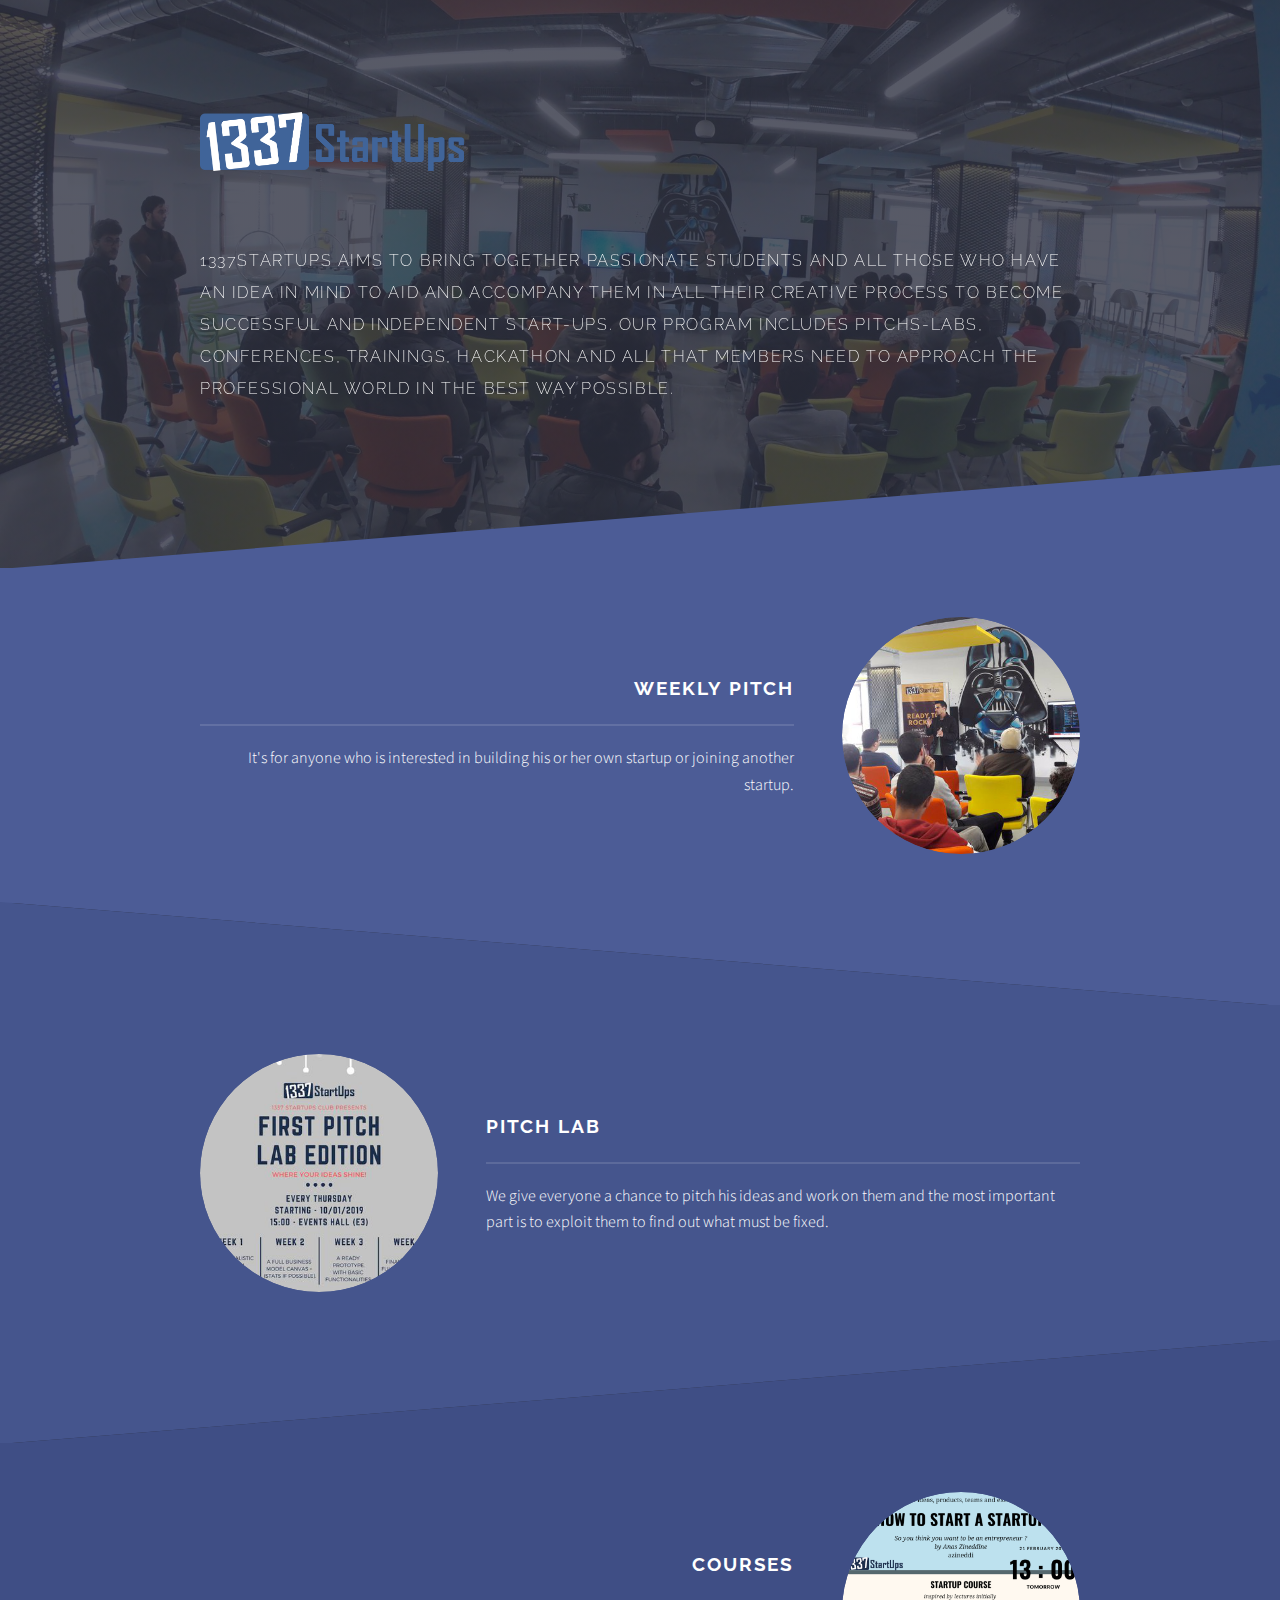
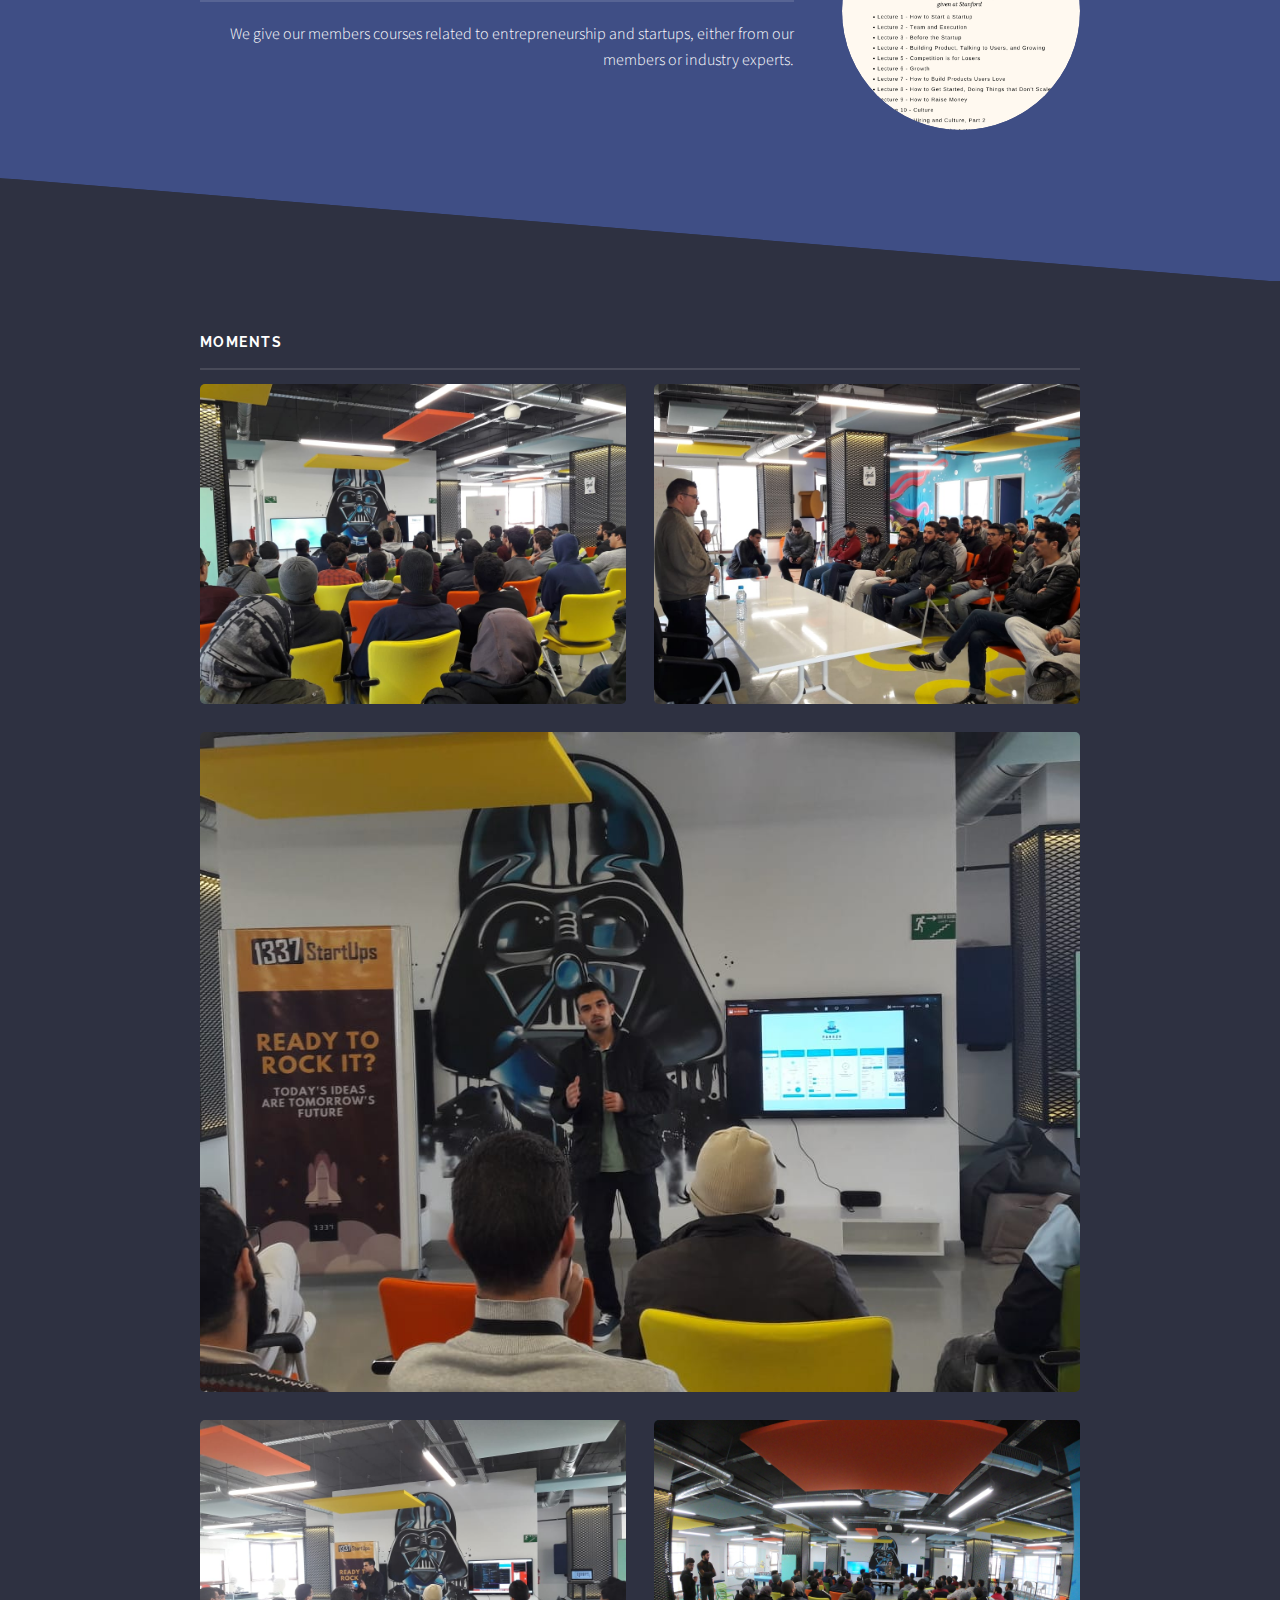
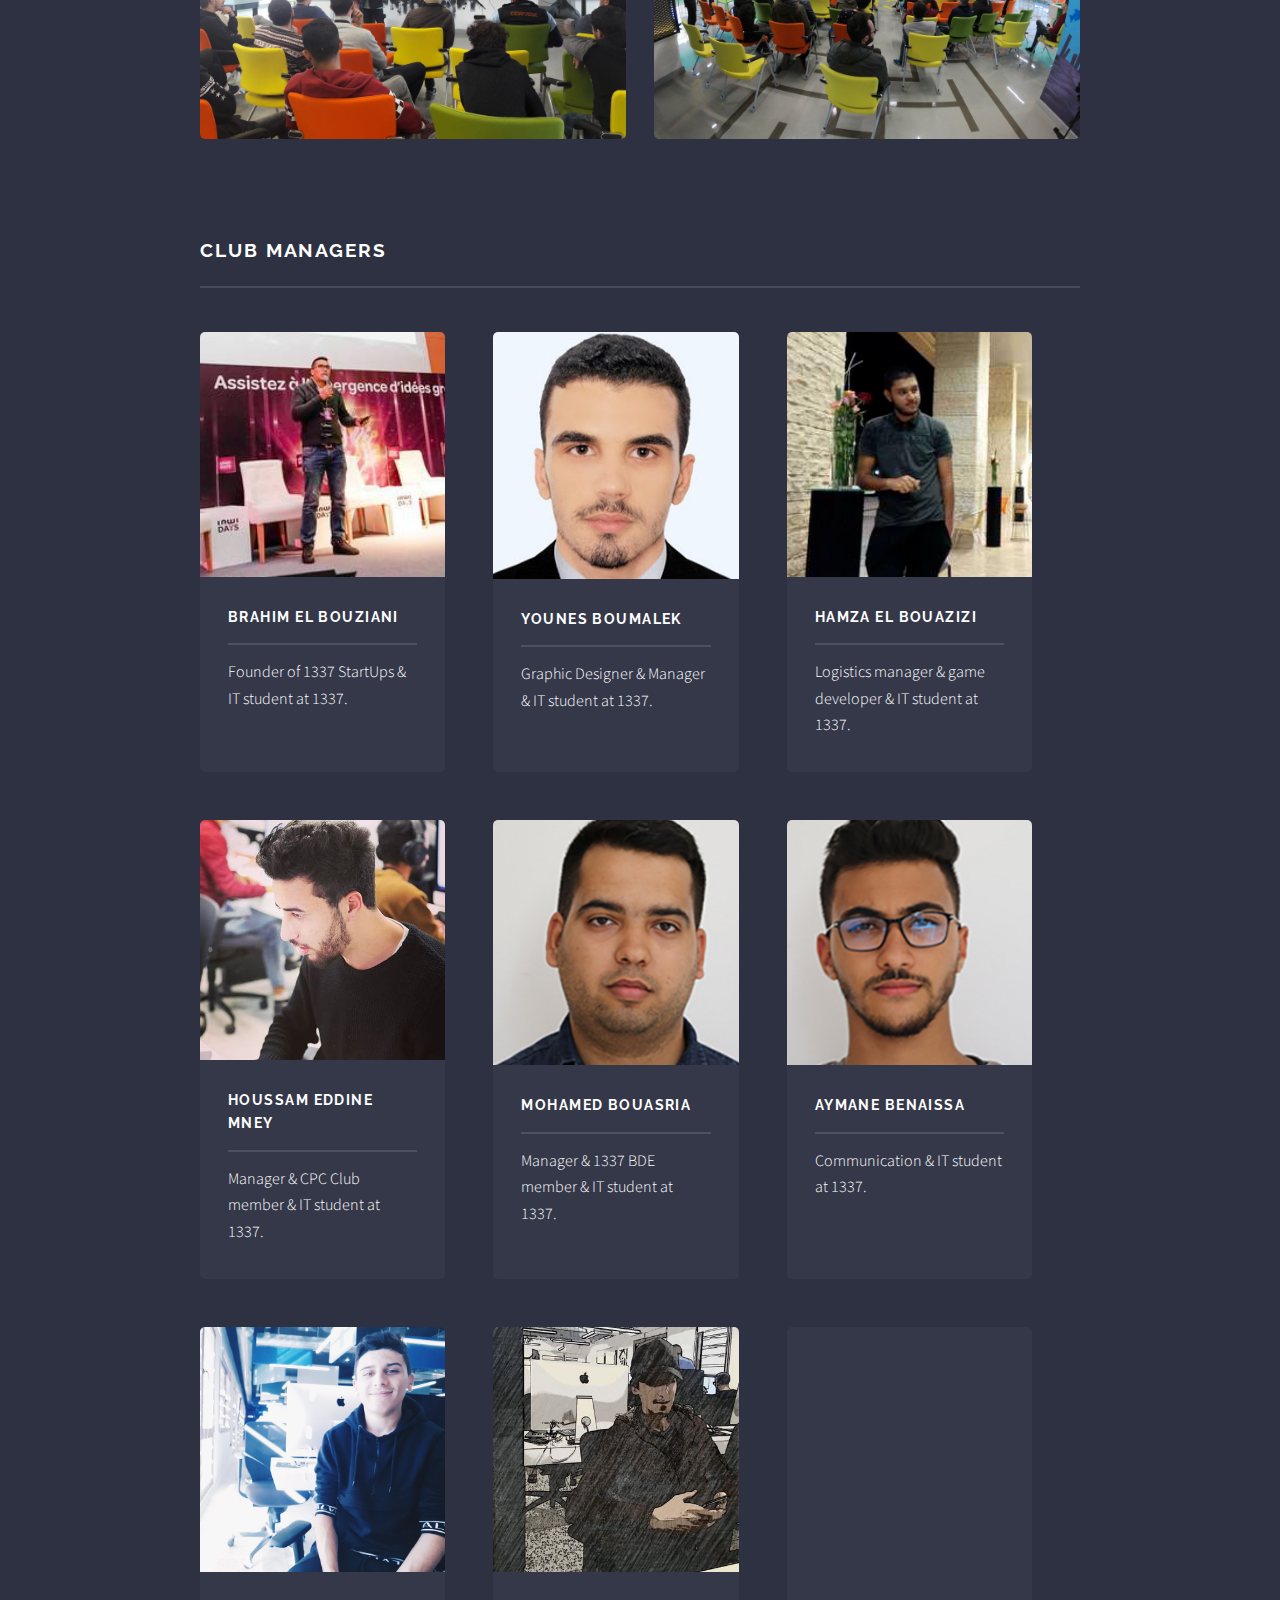
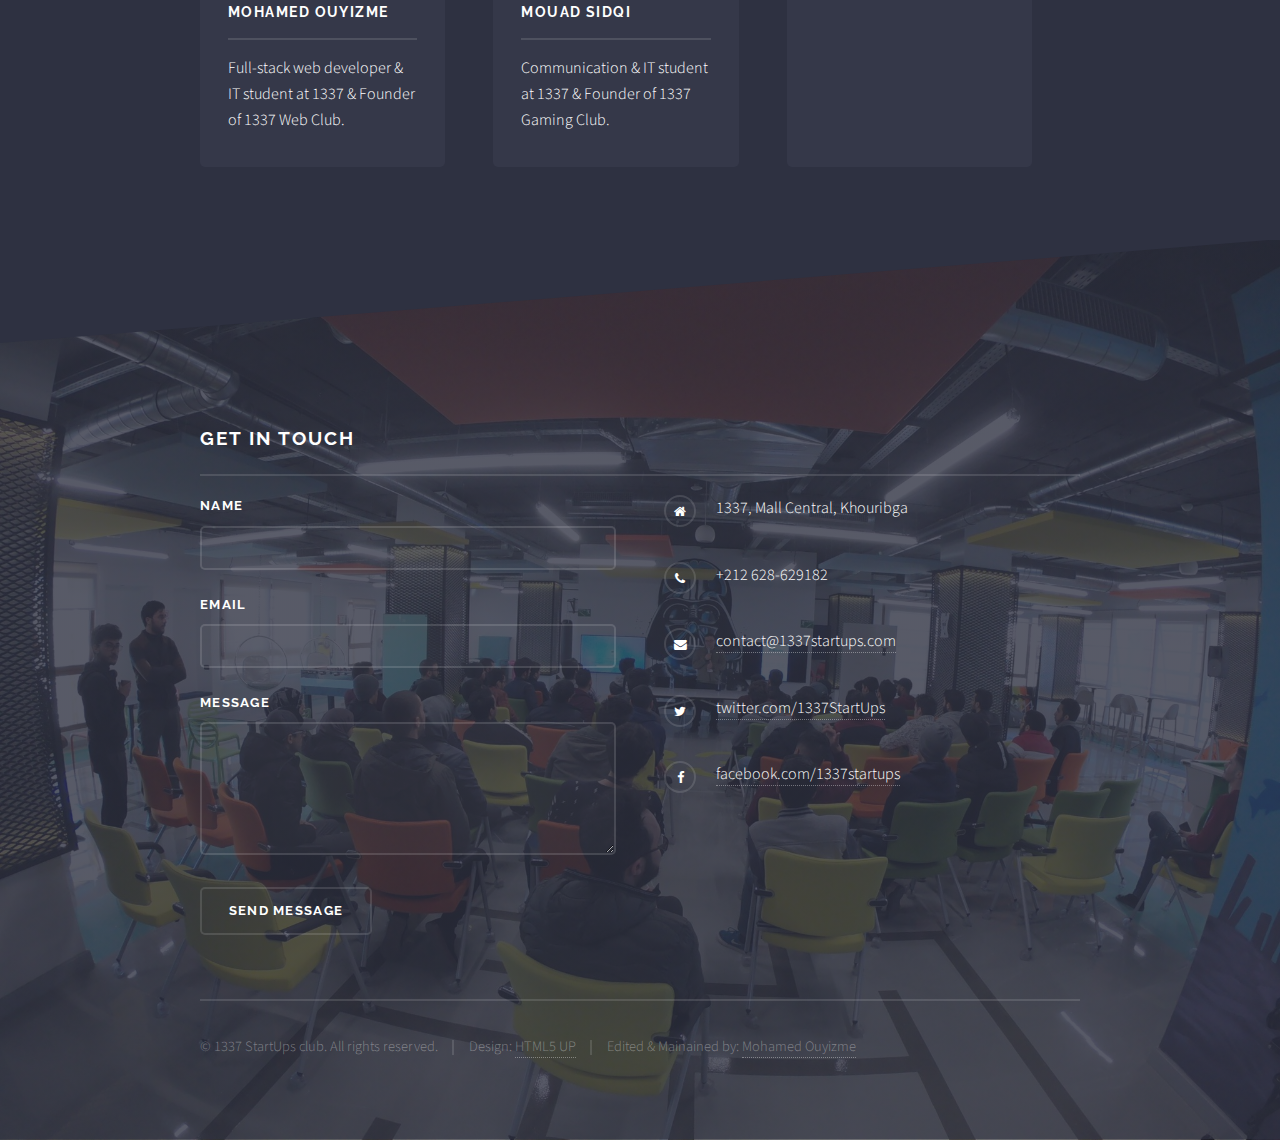
<file: index.html>
<!DOCTYPE HTML>
<html>
	<head>
		<title>1337 StartUps</title>
		<meta charset="utf-8" />
		<meta name="viewport" content="width=device-width, initial-scale=1, user-scalable=no" />
		<link rel="stylesheet" href="assets/css/main.css" />
		<noscript><link rel="stylesheet" href="assets/css/noscript.css" /></noscript>
	</head>
	<body class="is-preload">

			<div id="page-wrapper">
					<header id="header" class="alt">
						<h1>

							<div class="logo">
									<img src="images/logo.png" alt="Logo">
								</div>
						</h1>
					</header>
					<section id="banner">
						<div class="inner">
							<div class="logo">
								<img src="images/logo.png" alt="Logo">
							</div>
							<br><br>
							<p>1337StartUps aims to bring together passionate students and all those who have an idea in mind to aid and accompany them in all their creative process to become successful and independent start-ups.
									Our program includes pitchs-labs, conferences, trainings, hackathon and all that members need to approach the professional world in the best way possible.</p>
						</div>
					</section>

				<!-- Wrapper -->
					<section id="wrapper">

						<!-- One -->
							<section id="one" class="wrapper spotlight style1">
								<div class="inner">
									<div class="image"><img src="images/weekly_pitch.png" alt="" /></div>
									<div class="content">
										<h2 class="major">Weekly Pitch</h2>
										<p>It's for anyone who is interested in building his or her own startup or joining another startup.</p>
									</div>
								</div>
							</section>

						<!-- Two -->
							<section id="two" class="wrapper alt spotlight style2">
								<div class="inner">
									<div class="image"><img src="images/pitch_lab.png" alt="" /></div>
									<div class="content">
										<h2 class="major">Pitch Lab</h2>
										<p>We give everyone a chance to pitch his ideas and work on them and the most important part is to exploit them to find out what must be fixed.</p>
									</div>
								</div>
							</section>

						<!-- Three -->
							<section id="three" class="wrapper spotlight style3">
								<div class="inner">
									<div class="image"><img src="images/conferences.png" alt="" /></div>
									<div class="content">
										<h2 class="major">Courses</h2>
										<p>We give our members courses related to entrepreneurship and startups, either from our members or industry experts.</p>
									</div>
								</div>
							</section>

						<!-- Four -->
							<section id="four" class="wrapper alt style1">
									<div class="inner">
											<h3 class="major">Moments</h3>
											<div class="box alt">
												<div class="row gtr-uniform">
													<div class="col-6"><span class="image fit"><img src="images/g1.jpeg" alt="" /></span></div>
													<div class="col-6"><span class="image fit"><img src="images/g2.jpeg" alt="" /></span></div>
													<div class="col-12"><span class="image fit"><img src="images/g3.jpeg" alt="" /></span></div>
													<div class="col-6"><span class="image fit"><img src="images/g4.jpeg" alt="" /></span></div>
													<div class="col-6"><span class="image fit"><img src="images/bg.jpg" alt="" /></span></div>
												</div>
											</div>
										</div>
								<div class="inner">
									<h2 class="major">Club managers</h2>
									<section class="features">
										<article>
											<div class="image"><img src="images/brahim.png" alt="" /></div>
											<h3 class="major">Brahim El bouziani</h3>
											<p>Founder of 1337 StartUps & IT student at 1337.</p>
										</article>
										<article>
											<div class="image"><img src="images/younes.jpg" alt="" /></div>
											<h3 class="major">Younes Boumalek</h3>
											<p>Graphic Designer & Manager & IT student at 1337.</p>
										</article>
										<article>
											<div class="image"><img src="images/hamza.png" alt="" /></div>
											<h3 class="major">Hamza El Bouazizi</h3>
											<p>Logistics manager & game developer & IT student at 1337.</p>
										</article>
										<article>
											<div class="image"><img src="images/houssam.jpg" alt="" /></div>
											<h3 class="major">Houssam Eddine Mney</h3>
											<p>Manager & CPC Club member & IT student at 1337.</p>
										</article>
										<article>
											<div class="image"><img src="images/med.jpg" alt="" /></div>
											<h3 class="major">Mohamed Bouasria</h3>
											<p>Manager & 1337 BDE member & IT student at 1337.</p>
										</article>
										<article>
											<div class="image"><img src="images/aymane.jpg" alt="" /></div>
											<h3 class="major">Aymane Benaissa</h3>
											<p>Communication & IT student at 1337.</p>
										</article>
										<article>
											<div class="image"><img src="images/mohamed.jpg" alt="" /></div>
											<h3 class="major">Mohamed Ouyizme</h3>
											<p>Full-stack web developer & IT student at 1337 & Founder of 1337 Web Club.</p>
										</article>
										<article>
											<div class="image"><img src="images/mouad.jpg" alt="" /></div>
											<h3 class="major">Mouad Sidqi</h3>
											<p>Communication & IT student at 1337 & Founder of 1337 Gaming Club.</p>
										</article>
										<article></article>
									</section>
								</div>
							</section>

					</section>

				<!-- Footer -->
					<section id="footer">
						<div class="inner">
							<h2 class="major">Get in touch</h2>
							<br>
							<form name="contact" method="POST" data-netlify="true">
								<div class="fields">
									<div class="field">
										<label for="name">Name</label>
										<input type="text" name="name" id="name" />
									</div>
									<div class="field">
										<label for="email">Email</label>
										<input type="email" name="email" id="email" />
									</div>
									<div class="field">
										<label for="message">Message</label>
										<textarea name="message" id="message" rows="4"></textarea>
									</div>
								</div>
								<ul class="actions">
									<li><input type="submit" value="Send Message" /></li>
								</ul>
							</form>
							<ul class="contact">
								<li class="fa-home">
									1337, Mall Central, Khouribga
								</li>
								<li class="fa-phone">+212 628-629182</li>
								<li class="fa-envelope"><a href="#">contact@1337startups.com</a></li>
								<li class="fa-twitter"><a href="#">twitter.com/1337StartUps</a></li>
								<li class="fa-facebook"><a href="#">facebook.com/1337startups</a></li>
							</ul>
							<ul class="copyright">
								<li>&copy; 1337 StartUps club. All rights reserved.</li><li>Design: <a href="http://html5up.net">HTML5 UP</a></li><li>Edited & Mainained by: <a href="http://mohouyiz.me">Mohamed Ouyizme</a></li>
							</ul>
						</div>
					</section>

			</div>

		<!-- Scripts -->
			<script src="assets/js/jquery.min.js"></script>
			<script src="assets/js/jquery.scrollex.min.js"></script>
			<script src="assets/js/browser.min.js"></script>
			<script src="assets/js/breakpoints.min.js"></script>
			<script src="assets/js/util.js"></script>
			<script src="assets/js/main.js"></script>

	</body>
</html>
</file>
<file: assets/css/noscript.css>
/*
	Solid State by HTML5 UP
	html5up.net | @ajlkn
	Free for personal and commercial use under the CCA 3.0 license (html5up.net/license)
*/

/* Banner */

	body.is-preload #banner .logo {
		-moz-transform: none;
		-webkit-transform: none;
		-ms-transform: none;
		transform: none;
		opacity: 1;
	}

	body.is-preload #banner h2 {
		opacity: 1;
		-moz-transform: none;
		-webkit-transform: none;
		-ms-transform: none;
		transform: none;
		-moz-filter: none;
		-webkit-filter: none;
		-ms-filter: none;
		filter: none;
	}

	body.is-preload #banner p {
		opacity: 01;
		-moz-transform: none;
		-webkit-transform: none;
		-ms-transform: none;
		transform: none;
		-moz-filter: none;
		-webkit-filter: none;
		-ms-filter: none;
		filter: none;
	}
</file>
<file: assets/css/main.css>
@import url(font-awesome.min.css);
@import url("https://fonts.googleapis.com/css?family=Raleway:200,700|Source+Sans+Pro:300,600,300italic,600italic");

/*
	Solid State by HTML5 UP
	html5up.net | @ajlkn
	Free for personal and commercial use under the CCA 3.0 license (html5up.net/license)
*/

html, body, div, span, applet, object,
iframe, h1, h2, h3, h4, h5, h6, p, blockquote,
pre, a, abbr, acronym, address, big, cite,
code, del, dfn, em, img, ins, kbd, q, s, samp,
small, strike, strong, sub, sup, tt, var, b,
u, i, center, dl, dt, dd, ol, ul, li, fieldset,
form, label, legend, table, caption, tbody,
tfoot, thead, tr, th, td, article, aside,
canvas, details, embed, figure, figcaption,
footer, header, hgroup, menu, nav, output, ruby,
section, summary, time, mark, audio, video {
	margin: 0;
	padding: 0;
	border: 0;
	font-size: 100%;
	font: inherit;
	vertical-align: baseline;}

article, aside, details, figcaption, figure,
footer, header, hgroup, menu, nav, section {
	display: block;}

body {
	line-height: 1;
}

ol, ul {
	list-style: none;
}

blockquote, q {
	quotes: none;
}

	blockquote:before, blockquote:after, q:before, q:after {
		content: '';
		content: none;
	}

table {
	border-collapse: collapse;
	border-spacing: 0;
}

body {
	-webkit-text-size-adjust: none;
}

mark {
	background-color: transparent;
	color: inherit;
}

input::-moz-focus-inner {
	border: 0;
	padding: 0;
}

input, select, textarea {
	-moz-appearance: none;
	-webkit-appearance: none;
	-ms-appearance: none;
	appearance: none;
}

/* Basic */

	@-ms-viewport {
		width: device-width;
	}

	body {
		-ms-overflow-style: scrollbar;
	}

	@media screen and (max-width: 480px) {

		html, body {
			min-width: 320px;
		}

	}

	html {
		box-sizing: border-box;
	}

	*, *:before, *:after {
		box-sizing: inherit;
	}

	body {
		background-color: #2e3141;
		background-image: linear-gradient(to top, rgba(26, 29, 44, 0.9), rgba(21, 23, 34, 0.8)), url("../../images/bg.jpg");
		background-size: auto, cover;
		background-attachment: fixed, fixed;
		background-position: center, center;
	}

		body.is-preload *, body.is-preload *:before, body.is-preload *:after {
			-moz-animation: none !important;
			-webkit-animation: none !important;
			-ms-animation: none !important;
			animation: none !important;
			-moz-transition: none !important;
			-webkit-transition: none !important;
			-ms-transition: none !important;
			transition: none !important;
		}

/* Type */

	body, input, select, textarea {
		color: #ffffff;
		font-family: "Source Sans Pro", Helvetica, sans-serif;
		font-size: 16.5pt;
		font-weight: 300;
		line-height: 1.65;
	}

		@media screen and (max-width: 1680px) {

			body, input, select, textarea {
				font-size: 13pt;
			}

		}

		@media screen and (max-width: 1280px) {

			body, input, select, textarea {
				font-size: 12pt;
			}

		}

		@media screen and (max-width: 980px) {

			body, input, select, textarea {
				font-size: 12pt;
			}

		}

		@media screen and (max-width: 736px) {

			body, input, select, textarea {
				font-size: 12pt;
			}

		}

		@media screen and (max-width: 480px) {

			body, input, select, textarea {
				font-size: 12pt;
			}

		}

	a {
		-moz-transition: color 0.2s ease-in-out, border-bottom-color 0.2s ease-in-out;
		-webkit-transition: color 0.2s ease-in-out, border-bottom-color 0.2s ease-in-out;
		-ms-transition: color 0.2s ease-in-out, border-bottom-color 0.2s ease-in-out;
		transition: color 0.2s ease-in-out, border-bottom-color 0.2s ease-in-out;
		border-bottom: dotted 1px rgba(255, 255, 255, 0.35);
		color: #ffffff;
		text-decoration: none;
	}

		a:hover {
			border-bottom-color: transparent;
			color: #ffffff !important;
		}

		a.special:not(.button) {
			text-decoration: none;
			border-bottom: 0;
			display: block;
			font-family: Raleway, Helvetica, sans-serif;
			font-size: 0.8em;
			font-weight: 700;
			letter-spacing: 0.1em;
			margin: 0 0 2em 0;
			text-transform: uppercase;
		}

			a.special:not(.button):before {
				-moz-osx-font-smoothing: grayscale;
				-webkit-font-smoothing: antialiased;
				font-family: FontAwesome;
				font-style: normal;
				font-weight: normal;
				text-transform: none !important;
			}

			a.special:not(.button):before {
				-moz-transition: background-color 0.2s ease-in-out;
				-webkit-transition: background-color 0.2s ease-in-out;
				-ms-transition: background-color 0.2s ease-in-out;
				transition: background-color 0.2s ease-in-out;
				border-radius: 100%;
				border: solid 2px rgba(255, 255, 255, 0.125);
				content: '\f105';
				display: inline-block;
				font-size: 1.25em;
				height: 2em;
				line-height: 1.65em;
				margin-right: 0.85em;
				text-align: center;
				text-indent: 0.15em;
				vertical-align: middle;
				width: 2em;
			}

			a.special:not(.button):hover:before {
				background-color: rgba(255, 255, 255, 0.025);
			}

			a.special:not(.button):active:before {
				background-color: rgba(255, 255, 255, 0.075);
			}

	strong, b {
		color: #ffffff;
		font-weight: 600;
	}

	em, i {
		font-style: italic;
	}

	p {
		margin: 0 0 2em 0;
	}

	h1, h2, h3, h4, h5, h6 {
		color: #ffffff;
		font-family: Raleway, Helvetica, sans-serif;
		font-weight: 700;
		letter-spacing: 0.1em;
		margin: 0 0 1em 0;
		text-transform: uppercase;
	}

		h1 a, h2 a, h3 a, h4 a, h5 a, h6 a {
			color: inherit;
			text-decoration: none;
			border-bottom: 0;
		}

		h1 span, h2 span, h3 span, h4 span, h5 span, h6 span {
			font-weight: 200;
		}

		h1.major, h2.major, h3.major, h4.major, h5.major, h6.major {
			padding-bottom: 1em;
			border-bottom: solid 2px rgba(255, 255, 255, 0.125);
		}

	h2 {
		font-size: 1.2em;
	}

	h3 {
		font-size: 0.9em;
	}

	h4 {
		font-size: 0.7em;
	}

	h5 {
		font-size: 0.7em;
	}

	h6 {
		font-size: 0.7em;
	}

	@media screen and (max-width: 736px) {

		h2 {
			font-size: 1em;
		}

		h3 {
			font-size: 0.8em;
		}

	}

	sub {
		font-size: 0.8em;
		position: relative;
		top: 0.5em;
	}

	sup {
		font-size: 0.8em;
		position: relative;
		top: -0.5em;
	}

	blockquote {
		border-left: solid 4px rgba(255, 255, 255, 0.125);
		font-style: italic;
		margin: 0 0 2em 0;
		padding: 0.5em 0 0.5em 2em;
	}

	code {
		background: rgba(255, 255, 255, 0.025);
		border-radius: 5px;
		border: solid 2px rgba(255, 255, 255, 0.125);
		font-family: "Courier New", monospace;
		font-size: 0.9em;
		margin: 0 0.25em;
		padding: 0.25em 0.65em;
	}

	pre {
		-webkit-overflow-scrolling: touch;
		font-family: "Courier New", monospace;
		font-size: 0.9em;
		margin: 0 0 2em 0;
	}

		pre code {
			display: block;
			line-height: 1.75em;
			padding: 1em 1.5em;
			overflow-x: auto;
		}

	hr {
		border: 0;
		border-bottom: solid 2px rgba(255, 255, 255, 0.125);
		margin: 2.5em 0;
	}

		hr.major {
			margin: 4em 0;
		}

	.align-left {
		text-align: left;
	}

	.align-center {
		text-align: center;
	}

	.align-right {
		text-align: right;
	}

/* Row */

	.row {
		display: flex;
		flex-wrap: wrap;
		box-sizing: border-box;
		align-items: stretch;
	}

		.row > * {
			box-sizing: border-box;
		}

		.row.gtr-uniform > * > :last-child {
			margin-bottom: 0;
		}

		.row.aln-left {
			justify-content: flex-start;
		}

		.row.aln-center {
			justify-content: center;
		}

		.row.aln-right {
			justify-content: flex-end;
		}

		.row.aln-top {
			align-items: flex-start;
		}

		.row.aln-middle {
			align-items: center;
		}

		.row.aln-bottom {
			align-items: flex-end;
		}

		.row > .imp {
			order: -1;
		}

		.row > .col-1 {
			width: 8.3333333333%;
		}

		.row > .off-1 {
			margin-left: 8.3333333333%;
		}

		.row > .col-2 {
			width: 16.6666666667%;
		}

		.row > .off-2 {
			margin-left: 16.6666666667%;
		}

		.row > .col-3 {
			width: 25%;
		}

		.row > .off-3 {
			margin-left: 25%;
		}

		.row > .col-4 {
			width: 33.3333333333%;
		}

		.row > .off-4 {
			margin-left: 33.3333333333%;
		}

		.row > .col-5 {
			width: 41.6666666667%;
		}

		.row > .off-5 {
			margin-left: 41.6666666667%;
		}

		.row > .col-6 {
			width: 50%;
		}

		.row > .off-6 {
			margin-left: 50%;
		}

		.row > .col-7 {
			width: 58.3333333333%;
		}

		.row > .off-7 {
			margin-left: 58.3333333333%;
		}

		.row > .col-8 {
			width: 66.6666666667%;
		}

		.row > .off-8 {
			margin-left: 66.6666666667%;
		}

		.row > .col-9 {
			width: 75%;
		}

		.row > .off-9 {
			margin-left: 75%;
		}

		.row > .col-10 {
			width: 83.3333333333%;
		}

		.row > .off-10 {
			margin-left: 83.3333333333%;
		}

		.row > .col-11 {
			width: 91.6666666667%;
		}

		.row > .off-11 {
			margin-left: 91.6666666667%;
		}

		.row > .col-12 {
			width: 100%;
		}

		.row > .off-12 {
			margin-left: 100%;
		}

		.row.gtr-0 {
			margin-top: 0;
			margin-left: 0em;
		}

			.row.gtr-0 > * {
				padding: 0 0 0 0em;
			}

			.row.gtr-0.gtr-uniform {
				margin-top: 0em;
			}

				.row.gtr-0.gtr-uniform > * {
					padding-top: 0em;
				}

		.row.gtr-25 {
			margin-top: 0;
			margin-left: -0.4375em;
		}

			.row.gtr-25 > * {
				padding: 0 0 0 0.4375em;
			}

			.row.gtr-25.gtr-uniform {
				margin-top: -0.4375em;
			}

				.row.gtr-25.gtr-uniform > * {
					padding-top: 0.4375em;
				}

		.row.gtr-50 {
			margin-top: 0;
			margin-left: -0.875em;
		}

			.row.gtr-50 > * {
				padding: 0 0 0 0.875em;
			}

			.row.gtr-50.gtr-uniform {
				margin-top: -0.875em;
			}

				.row.gtr-50.gtr-uniform > * {
					padding-top: 0.875em;
				}

		.row {
			margin-top: 0;
			margin-left: -1.75em;
		}

			.row > * {
				padding: 0 0 0 1.75em;
			}

			.row.gtr-uniform {
				margin-top: -1.75em;
			}

				.row.gtr-uniform > * {
					padding-top: 1.75em;
				}

		.row.gtr-150 {
			margin-top: 0;
			margin-left: -2.625em;
		}

			.row.gtr-150 > * {
				padding: 0 0 0 2.625em;
			}

			.row.gtr-150.gtr-uniform {
				margin-top: -2.625em;
			}

				.row.gtr-150.gtr-uniform > * {
					padding-top: 2.625em;
				}

		.row.gtr-200 {
			margin-top: 0;
			margin-left: -3.5em;
		}

			.row.gtr-200 > * {
				padding: 0 0 0 3.5em;
			}

			.row.gtr-200.gtr-uniform {
				margin-top: -3.5em;
			}

				.row.gtr-200.gtr-uniform > * {
					padding-top: 3.5em;
				}

		@media screen and (max-width: 1680px) {

			.row {
				display: flex;
				flex-wrap: wrap;
				box-sizing: border-box;
				align-items: stretch;
			}

				.row > * {
					box-sizing: border-box;
				}

				.row.gtr-uniform > * > :last-child {
					margin-bottom: 0;
				}

				.row.aln-left {
					justify-content: flex-start;
				}

				.row.aln-center {
					justify-content: center;
				}

				.row.aln-right {
					justify-content: flex-end;
				}

				.row.aln-top {
					align-items: flex-start;
				}

				.row.aln-middle {
					align-items: center;
				}

				.row.aln-bottom {
					align-items: flex-end;
				}

				.row > .imp-xlarge {
					order: -1;
				}

				.row > .col-1-xlarge {
					width: 8.3333333333%;
				}

				.row > .off-1-xlarge {
					margin-left: 8.3333333333%;
				}

				.row > .col-2-xlarge {
					width: 16.6666666667%;
				}

				.row > .off-2-xlarge {
					margin-left: 16.6666666667%;
				}

				.row > .col-3-xlarge {
					width: 25%;
				}

				.row > .off-3-xlarge {
					margin-left: 25%;
				}

				.row > .col-4-xlarge {
					width: 33.3333333333%;
				}

				.row > .off-4-xlarge {
					margin-left: 33.3333333333%;
				}

				.row > .col-5-xlarge {
					width: 41.6666666667%;
				}

				.row > .off-5-xlarge {
					margin-left: 41.6666666667%;
				}

				.row > .col-6-xlarge {
					width: 50%;
				}

				.row > .off-6-xlarge {
					margin-left: 50%;
				}

				.row > .col-7-xlarge {
					width: 58.3333333333%;
				}

				.row > .off-7-xlarge {
					margin-left: 58.3333333333%;
				}

				.row > .col-8-xlarge {
					width: 66.6666666667%;
				}

				.row > .off-8-xlarge {
					margin-left: 66.6666666667%;
				}

				.row > .col-9-xlarge {
					width: 75%;
				}

				.row > .off-9-xlarge {
					margin-left: 75%;
				}

				.row > .col-10-xlarge {
					width: 83.3333333333%;
				}

				.row > .off-10-xlarge {
					margin-left: 83.3333333333%;
				}

				.row > .col-11-xlarge {
					width: 91.6666666667%;
				}

				.row > .off-11-xlarge {
					margin-left: 91.6666666667%;
				}

				.row > .col-12-xlarge {
					width: 100%;
				}

				.row > .off-12-xlarge {
					margin-left: 100%;
				}

				.row.gtr-0 {
					margin-top: 0;
					margin-left: 0em;
				}

					.row.gtr-0 > * {
						padding: 0 0 0 0em;
					}

					.row.gtr-0.gtr-uniform {
						margin-top: 0em;
					}

						.row.gtr-0.gtr-uniform > * {
							padding-top: 0em;
						}

				.row.gtr-25 {
					margin-top: 0;
					margin-left: -0.4375em;
				}

					.row.gtr-25 > * {
						padding: 0 0 0 0.4375em;
					}

					.row.gtr-25.gtr-uniform {
						margin-top: -0.4375em;
					}

						.row.gtr-25.gtr-uniform > * {
							padding-top: 0.4375em;
						}

				.row.gtr-50 {
					margin-top: 0;
					margin-left: -0.875em;
				}

					.row.gtr-50 > * {
						padding: 0 0 0 0.875em;
					}

					.row.gtr-50.gtr-uniform {
						margin-top: -0.875em;
					}

						.row.gtr-50.gtr-uniform > * {
							padding-top: 0.875em;
						}

				.row {
					margin-top: 0;
					margin-left: -1.75em;
				}

					.row > * {
						padding: 0 0 0 1.75em;
					}

					.row.gtr-uniform {
						margin-top: -1.75em;
					}

						.row.gtr-uniform > * {
							padding-top: 1.75em;
						}

				.row.gtr-150 {
					margin-top: 0;
					margin-left: -2.625em;
				}

					.row.gtr-150 > * {
						padding: 0 0 0 2.625em;
					}

					.row.gtr-150.gtr-uniform {
						margin-top: -2.625em;
					}

						.row.gtr-150.gtr-uniform > * {
							padding-top: 2.625em;
						}

				.row.gtr-200 {
					margin-top: 0;
					margin-left: -3.5em;
				}

					.row.gtr-200 > * {
						padding: 0 0 0 3.5em;
					}

					.row.gtr-200.gtr-uniform {
						margin-top: -3.5em;
					}

						.row.gtr-200.gtr-uniform > * {
							padding-top: 3.5em;
						}

		}

		@media screen and (max-width: 1280px) {

			.row {
				display: flex;
				flex-wrap: wrap;
				box-sizing: border-box;
				align-items: stretch;
			}

				.row > * {
					box-sizing: border-box;
				}

				.row.gtr-uniform > * > :last-child {
					margin-bottom: 0;
				}

				.row.aln-left {
					justify-content: flex-start;
				}

				.row.aln-center {
					justify-content: center;
				}

				.row.aln-right {
					justify-content: flex-end;
				}

				.row.aln-top {
					align-items: flex-start;
				}

				.row.aln-middle {
					align-items: center;
				}

				.row.aln-bottom {
					align-items: flex-end;
				}

				.row > .imp-large {
					order: -1;
				}

				.row > .col-1-large {
					width: 8.3333333333%;
				}

				.row > .off-1-large {
					margin-left: 8.3333333333%;
				}

				.row > .col-2-large {
					width: 16.6666666667%;
				}

				.row > .off-2-large {
					margin-left: 16.6666666667%;
				}

				.row > .col-3-large {
					width: 25%;
				}

				.row > .off-3-large {
					margin-left: 25%;
				}

				.row > .col-4-large {
					width: 33.3333333333%;
				}

				.row > .off-4-large {
					margin-left: 33.3333333333%;
				}

				.row > .col-5-large {
					width: 41.6666666667%;
				}

				.row > .off-5-large {
					margin-left: 41.6666666667%;
				}

				.row > .col-6-large {
					width: 50%;
				}

				.row > .off-6-large {
					margin-left: 50%;
				}

				.row > .col-7-large {
					width: 58.3333333333%;
				}

				.row > .off-7-large {
					margin-left: 58.3333333333%;
				}

				.row > .col-8-large {
					width: 66.6666666667%;
				}

				.row > .off-8-large {
					margin-left: 66.6666666667%;
				}

				.row > .col-9-large {
					width: 75%;
				}

				.row > .off-9-large {
					margin-left: 75%;
				}

				.row > .col-10-large {
					width: 83.3333333333%;
				}

				.row > .off-10-large {
					margin-left: 83.3333333333%;
				}

				.row > .col-11-large {
					width: 91.6666666667%;
				}

				.row > .off-11-large {
					margin-left: 91.6666666667%;
				}

				.row > .col-12-large {
					width: 100%;
				}

				.row > .off-12-large {
					margin-left: 100%;
				}

				.row.gtr-0 {
					margin-top: 0;
					margin-left: 0em;
				}

					.row.gtr-0 > * {
						padding: 0 0 0 0em;
					}

					.row.gtr-0.gtr-uniform {
						margin-top: 0em;
					}

						.row.gtr-0.gtr-uniform > * {
							padding-top: 0em;
						}

				.row.gtr-25 {
					margin-top: 0;
					margin-left: -0.4375em;
				}

					.row.gtr-25 > * {
						padding: 0 0 0 0.4375em;
					}

					.row.gtr-25.gtr-uniform {
						margin-top: -0.4375em;
					}

						.row.gtr-25.gtr-uniform > * {
							padding-top: 0.4375em;
						}

				.row.gtr-50 {
					margin-top: 0;
					margin-left: -0.875em;
				}

					.row.gtr-50 > * {
						padding: 0 0 0 0.875em;
					}

					.row.gtr-50.gtr-uniform {
						margin-top: -0.875em;
					}

						.row.gtr-50.gtr-uniform > * {
							padding-top: 0.875em;
						}

				.row {
					margin-top: 0;
					margin-left: -1.75em;
				}

					.row > * {
						padding: 0 0 0 1.75em;
					}

					.row.gtr-uniform {
						margin-top: -1.75em;
					}

						.row.gtr-uniform > * {
							padding-top: 1.75em;
						}

				.row.gtr-150 {
					margin-top: 0;
					margin-left: -2.625em;
				}

					.row.gtr-150 > * {
						padding: 0 0 0 2.625em;
					}

					.row.gtr-150.gtr-uniform {
						margin-top: -2.625em;
					}

						.row.gtr-150.gtr-uniform > * {
							padding-top: 2.625em;
						}

				.row.gtr-200 {
					margin-top: 0;
					margin-left: -3.5em;
				}

					.row.gtr-200 > * {
						padding: 0 0 0 3.5em;
					}

					.row.gtr-200.gtr-uniform {
						margin-top: -3.5em;
					}

						.row.gtr-200.gtr-uniform > * {
							padding-top: 3.5em;
						}

		}

		@media screen and (max-width: 980px) {

			.row {
				display: flex;
				flex-wrap: wrap;
				box-sizing: border-box;
				align-items: stretch;
			}

				.row > * {
					box-sizing: border-box;
				}

				.row.gtr-uniform > * > :last-child {
					margin-bottom: 0;
				}

				.row.aln-left {
					justify-content: flex-start;
				}

				.row.aln-center {
					justify-content: center;
				}

				.row.aln-right {
					justify-content: flex-end;
				}

				.row.aln-top {
					align-items: flex-start;
				}

				.row.aln-middle {
					align-items: center;
				}

				.row.aln-bottom {
					align-items: flex-end;
				}

				.row > .imp-medium {
					order: -1;
				}

				.row > .col-1-medium {
					width: 8.3333333333%;
				}

				.row > .off-1-medium {
					margin-left: 8.3333333333%;
				}

				.row > .col-2-medium {
					width: 16.6666666667%;
				}

				.row > .off-2-medium {
					margin-left: 16.6666666667%;
				}

				.row > .col-3-medium {
					width: 25%;
				}

				.row > .off-3-medium {
					margin-left: 25%;
				}

				.row > .col-4-medium {
					width: 33.3333333333%;
				}

				.row > .off-4-medium {
					margin-left: 33.3333333333%;
				}

				.row > .col-5-medium {
					width: 41.6666666667%;
				}

				.row > .off-5-medium {
					margin-left: 41.6666666667%;
				}

				.row > .col-6-medium {
					width: 50%;
				}

				.row > .off-6-medium {
					margin-left: 50%;
				}

				.row > .col-7-medium {
					width: 58.3333333333%;
				}

				.row > .off-7-medium {
					margin-left: 58.3333333333%;
				}

				.row > .col-8-medium {
					width: 66.6666666667%;
				}

				.row > .off-8-medium {
					margin-left: 66.6666666667%;
				}

				.row > .col-9-medium {
					width: 75%;
				}

				.row > .off-9-medium {
					margin-left: 75%;
				}

				.row > .col-10-medium {
					width: 83.3333333333%;
				}

				.row > .off-10-medium {
					margin-left: 83.3333333333%;
				}

				.row > .col-11-medium {
					width: 91.6666666667%;
				}

				.row > .off-11-medium {
					margin-left: 91.6666666667%;
				}

				.row > .col-12-medium {
					width: 100%;
				}

				.row > .off-12-medium {
					margin-left: 100%;
				}

				.row.gtr-0 {
					margin-top: 0;
					margin-left: 0em;
				}

					.row.gtr-0 > * {
						padding: 0 0 0 0em;
					}

					.row.gtr-0.gtr-uniform {
						margin-top: 0em;
					}

						.row.gtr-0.gtr-uniform > * {
							padding-top: 0em;
						}

				.row.gtr-25 {
					margin-top: 0;
					margin-left: -0.4375em;
				}

					.row.gtr-25 > * {
						padding: 0 0 0 0.4375em;
					}

					.row.gtr-25.gtr-uniform {
						margin-top: -0.4375em;
					}

						.row.gtr-25.gtr-uniform > * {
							padding-top: 0.4375em;
						}

				.row.gtr-50 {
					margin-top: 0;
					margin-left: -0.875em;
				}

					.row.gtr-50 > * {
						padding: 0 0 0 0.875em;
					}

					.row.gtr-50.gtr-uniform {
						margin-top: -0.875em;
					}

						.row.gtr-50.gtr-uniform > * {
							padding-top: 0.875em;
						}

				.row {
					margin-top: 0;
					margin-left: -1.75em;
				}

					.row > * {
						padding: 0 0 0 1.75em;
					}

					.row.gtr-uniform {
						margin-top: -1.75em;
					}

						.row.gtr-uniform > * {
							padding-top: 1.75em;
						}

				.row.gtr-150 {
					margin-top: 0;
					margin-left: -2.625em;
				}

					.row.gtr-150 > * {
						padding: 0 0 0 2.625em;
					}

					.row.gtr-150.gtr-uniform {
						margin-top: -2.625em;
					}

						.row.gtr-150.gtr-uniform > * {
							padding-top: 2.625em;
						}

				.row.gtr-200 {
					margin-top: 0;
					margin-left: -3.5em;
				}

					.row.gtr-200 > * {
						padding: 0 0 0 3.5em;
					}

					.row.gtr-200.gtr-uniform {
						margin-top: -3.5em;
					}

						.row.gtr-200.gtr-uniform > * {
							padding-top: 3.5em;
						}

		}

		@media screen and (max-width: 736px) {

			.row {
				display: flex;
				flex-wrap: wrap;
				box-sizing: border-box;
				align-items: stretch;
			}

				.row > * {
					box-sizing: border-box;
				}

				.row.gtr-uniform > * > :last-child {
					margin-bottom: 0;
				}

				.row.aln-left {
					justify-content: flex-start;
				}

				.row.aln-center {
					justify-content: center;
				}

				.row.aln-right {
					justify-content: flex-end;
				}

				.row.aln-top {
					align-items: flex-start;
				}

				.row.aln-middle {
					align-items: center;
				}

				.row.aln-bottom {
					align-items: flex-end;
				}

				.row > .imp-small {
					order: -1;
				}

				.row > .col-1-small {
					width: 8.3333333333%;
				}

				.row > .off-1-small {
					margin-left: 8.3333333333%;
				}

				.row > .col-2-small {
					width: 16.6666666667%;
				}

				.row > .off-2-small {
					margin-left: 16.6666666667%;
				}

				.row > .col-3-small {
					width: 25%;
				}

				.row > .off-3-small {
					margin-left: 25%;
				}

				.row > .col-4-small {
					width: 33.3333333333%;
				}

				.row > .off-4-small {
					margin-left: 33.3333333333%;
				}

				.row > .col-5-small {
					width: 41.6666666667%;
				}

				.row > .off-5-small {
					margin-left: 41.6666666667%;
				}

				.row > .col-6-small {
					width: 50%;
				}

				.row > .off-6-small {
					margin-left: 50%;
				}

				.row > .col-7-small {
					width: 58.3333333333%;
				}

				.row > .off-7-small {
					margin-left: 58.3333333333%;
				}

				.row > .col-8-small {
					width: 66.6666666667%;
				}

				.row > .off-8-small {
					margin-left: 66.6666666667%;
				}

				.row > .col-9-small {
					width: 75%;
				}

				.row > .off-9-small {
					margin-left: 75%;
				}

				.row > .col-10-small {
					width: 83.3333333333%;
				}

				.row > .off-10-small {
					margin-left: 83.3333333333%;
				}

				.row > .col-11-small {
					width: 91.6666666667%;
				}

				.row > .off-11-small {
					margin-left: 91.6666666667%;
				}

				.row > .col-12-small {
					width: 100%;
				}

				.row > .off-12-small {
					margin-left: 100%;
				}

				.row.gtr-0 {
					margin-top: 0;
					margin-left: 0em;
				}

					.row.gtr-0 > * {
						padding: 0 0 0 0em;
					}

					.row.gtr-0.gtr-uniform {
						margin-top: 0em;
					}

						.row.gtr-0.gtr-uniform > * {
							padding-top: 0em;
						}

				.row.gtr-25 {
					margin-top: 0;
					margin-left: -0.3125em;
				}

					.row.gtr-25 > * {
						padding: 0 0 0 0.3125em;
					}

					.row.gtr-25.gtr-uniform {
						margin-top: -0.3125em;
					}

						.row.gtr-25.gtr-uniform > * {
							padding-top: 0.3125em;
						}

				.row.gtr-50 {
					margin-top: 0;
					margin-left: -0.625em;
				}

					.row.gtr-50 > * {
						padding: 0 0 0 0.625em;
					}

					.row.gtr-50.gtr-uniform {
						margin-top: -0.625em;
					}

						.row.gtr-50.gtr-uniform > * {
							padding-top: 0.625em;
						}

				.row {
					margin-top: 0;
					margin-left: -1.25em;
				}

					.row > * {
						padding: 0 0 0 1.25em;
					}

					.row.gtr-uniform {
						margin-top: -1.25em;
					}

						.row.gtr-uniform > * {
							padding-top: 1.25em;
						}

				.row.gtr-150 {
					margin-top: 0;
					margin-left: -1.875em;
				}

					.row.gtr-150 > * {
						padding: 0 0 0 1.875em;
					}

					.row.gtr-150.gtr-uniform {
						margin-top: -1.875em;
					}

						.row.gtr-150.gtr-uniform > * {
							padding-top: 1.875em;
						}

				.row.gtr-200 {
					margin-top: 0;
					margin-left: -2.5em;
				}

					.row.gtr-200 > * {
						padding: 0 0 0 2.5em;
					}

					.row.gtr-200.gtr-uniform {
						margin-top: -2.5em;
					}

						.row.gtr-200.gtr-uniform > * {
							padding-top: 2.5em;
						}

		}

		@media screen and (max-width: 480px) {

			.row {
				display: flex;
				flex-wrap: wrap;
				box-sizing: border-box;
				align-items: stretch;
			}

				.row > * {
					box-sizing: border-box;
				}

				.row.gtr-uniform > * > :last-child {
					margin-bottom: 0;
				}

				.row.aln-left {
					justify-content: flex-start;
				}

				.row.aln-center {
					justify-content: center;
				}

				.row.aln-right {
					justify-content: flex-end;
				}

				.row.aln-top {
					align-items: flex-start;
				}

				.row.aln-middle {
					align-items: center;
				}

				.row.aln-bottom {
					align-items: flex-end;
				}

				.row > .imp-xsmall {
					order: -1;
				}

				.row > .col-1-xsmall {
					width: 8.3333333333%;
				}

				.row > .off-1-xsmall {
					margin-left: 8.3333333333%;
				}

				.row > .col-2-xsmall {
					width: 16.6666666667%;
				}

				.row > .off-2-xsmall {
					margin-left: 16.6666666667%;
				}

				.row > .col-3-xsmall {
					width: 25%;
				}

				.row > .off-3-xsmall {
					margin-left: 25%;
				}

				.row > .col-4-xsmall {
					width: 33.3333333333%;
				}

				.row > .off-4-xsmall {
					margin-left: 33.3333333333%;
				}

				.row > .col-5-xsmall {
					width: 41.6666666667%;
				}

				.row > .off-5-xsmall {
					margin-left: 41.6666666667%;
				}

				.row > .col-6-xsmall {
					width: 50%;
				}

				.row > .off-6-xsmall {
					margin-left: 50%;
				}

				.row > .col-7-xsmall {
					width: 58.3333333333%;
				}

				.row > .off-7-xsmall {
					margin-left: 58.3333333333%;
				}

				.row > .col-8-xsmall {
					width: 66.6666666667%;
				}

				.row > .off-8-xsmall {
					margin-left: 66.6666666667%;
				}

				.row > .col-9-xsmall {
					width: 75%;
				}

				.row > .off-9-xsmall {
					margin-left: 75%;
				}

				.row > .col-10-xsmall {
					width: 83.3333333333%;
				}

				.row > .off-10-xsmall {
					margin-left: 83.3333333333%;
				}

				.row > .col-11-xsmall {
					width: 91.6666666667%;
				}

				.row > .off-11-xsmall {
					margin-left: 91.6666666667%;
				}

				.row > .col-12-xsmall {
					width: 100%;
				}

				.row > .off-12-xsmall {
					margin-left: 100%;
				}

				.row.gtr-0 {
					margin-top: 0;
					margin-left: 0em;
				}

					.row.gtr-0 > * {
						padding: 0 0 0 0em;
					}

					.row.gtr-0.gtr-uniform {
						margin-top: 0em;
					}

						.row.gtr-0.gtr-uniform > * {
							padding-top: 0em;
						}

				.row.gtr-25 {
					margin-top: 0;
					margin-left: -0.3125em;
				}

					.row.gtr-25 > * {
						padding: 0 0 0 0.3125em;
					}

					.row.gtr-25.gtr-uniform {
						margin-top: -0.3125em;
					}

						.row.gtr-25.gtr-uniform > * {
							padding-top: 0.3125em;
						}

				.row.gtr-50 {
					margin-top: 0;
					margin-left: -0.625em;
				}

					.row.gtr-50 > * {
						padding: 0 0 0 0.625em;
					}

					.row.gtr-50.gtr-uniform {
						margin-top: -0.625em;
					}

						.row.gtr-50.gtr-uniform > * {
							padding-top: 0.625em;
						}

				.row {
					margin-top: 0;
					margin-left: -1.25em;
				}

					.row > * {
						padding: 0 0 0 1.25em;
					}

					.row.gtr-uniform {
						margin-top: -1.25em;
					}

						.row.gtr-uniform > * {
							padding-top: 1.25em;
						}

				.row.gtr-150 {
					margin-top: 0;
					margin-left: -1.875em;
				}

					.row.gtr-150 > * {
						padding: 0 0 0 1.875em;
					}

					.row.gtr-150.gtr-uniform {
						margin-top: -1.875em;
					}

						.row.gtr-150.gtr-uniform > * {
							padding-top: 1.875em;
						}

				.row.gtr-200 {
					margin-top: 0;
					margin-left: -2.5em;
				}

					.row.gtr-200 > * {
						padding: 0 0 0 2.5em;
					}

					.row.gtr-200.gtr-uniform {
						margin-top: -2.5em;
					}

						.row.gtr-200.gtr-uniform > * {
							padding-top: 2.5em;
						}

		}

		@media screen and (max-width: 360px) {

			.row {
				display: flex;
				flex-wrap: wrap;
				box-sizing: border-box;
				align-items: stretch;
			}

				.row > * {
					box-sizing: border-box;
				}

				.row.gtr-uniform > * > :last-child {
					margin-bottom: 0;
				}

				.row.aln-left {
					justify-content: flex-start;
				}

				.row.aln-center {
					justify-content: center;
				}

				.row.aln-right {
					justify-content: flex-end;
				}

				.row.aln-top {
					align-items: flex-start;
				}

				.row.aln-middle {
					align-items: center;
				}

				.row.aln-bottom {
					align-items: flex-end;
				}

				.row > .imp-xxsmall {
					order: -1;
				}

				.row > .col-1-xxsmall {
					width: 8.3333333333%;
				}

				.row > .off-1-xxsmall {
					margin-left: 8.3333333333%;
				}

				.row > .col-2-xxsmall {
					width: 16.6666666667%;
				}

				.row > .off-2-xxsmall {
					margin-left: 16.6666666667%;
				}

				.row > .col-3-xxsmall {
					width: 25%;
				}

				.row > .off-3-xxsmall {
					margin-left: 25%;
				}

				.row > .col-4-xxsmall {
					width: 33.3333333333%;
				}

				.row > .off-4-xxsmall {
					margin-left: 33.3333333333%;
				}

				.row > .col-5-xxsmall {
					width: 41.6666666667%;
				}

				.row > .off-5-xxsmall {
					margin-left: 41.6666666667%;
				}

				.row > .col-6-xxsmall {
					width: 50%;
				}

				.row > .off-6-xxsmall {
					margin-left: 50%;
				}

				.row > .col-7-xxsmall {
					width: 58.3333333333%;
				}

				.row > .off-7-xxsmall {
					margin-left: 58.3333333333%;
				}

				.row > .col-8-xxsmall {
					width: 66.6666666667%;
				}

				.row > .off-8-xxsmall {
					margin-left: 66.6666666667%;
				}

				.row > .col-9-xxsmall {
					width: 75%;
				}

				.row > .off-9-xxsmall {
					margin-left: 75%;
				}

				.row > .col-10-xxsmall {
					width: 83.3333333333%;
				}

				.row > .off-10-xxsmall {
					margin-left: 83.3333333333%;
				}

				.row > .col-11-xxsmall {
					width: 91.6666666667%;
				}

				.row > .off-11-xxsmall {
					margin-left: 91.6666666667%;
				}

				.row > .col-12-xxsmall {
					width: 100%;
				}

				.row > .off-12-xxsmall {
					margin-left: 100%;
				}

				.row.gtr-0 {
					margin-top: 0;
					margin-left: 0em;
				}

					.row.gtr-0 > * {
						padding: 0 0 0 0em;
					}

					.row.gtr-0.gtr-uniform {
						margin-top: 0em;
					}

						.row.gtr-0.gtr-uniform > * {
							padding-top: 0em;
						}

				.row.gtr-25 {
					margin-top: 0;
					margin-left: -0.3125em;
				}

					.row.gtr-25 > * {
						padding: 0 0 0 0.3125em;
					}

					.row.gtr-25.gtr-uniform {
						margin-top: -0.3125em;
					}

						.row.gtr-25.gtr-uniform > * {
							padding-top: 0.3125em;
						}

				.row.gtr-50 {
					margin-top: 0;
					margin-left: -0.625em;
				}

					.row.gtr-50 > * {
						padding: 0 0 0 0.625em;
					}

					.row.gtr-50.gtr-uniform {
						margin-top: -0.625em;
					}

						.row.gtr-50.gtr-uniform > * {
							padding-top: 0.625em;
						}

				.row {
					margin-top: 0;
					margin-left: -1.25em;
				}

					.row > * {
						padding: 0 0 0 1.25em;
					}

					.row.gtr-uniform {
						margin-top: -1.25em;
					}

						.row.gtr-uniform > * {
							padding-top: 1.25em;
						}

				.row.gtr-150 {
					margin-top: 0;
					margin-left: -1.875em;
				}

					.row.gtr-150 > * {
						padding: 0 0 0 1.875em;
					}

					.row.gtr-150.gtr-uniform {
						margin-top: -1.875em;
					}

						.row.gtr-150.gtr-uniform > * {
							padding-top: 1.875em;
						}

				.row.gtr-200 {
					margin-top: 0;
					margin-left: -2.5em;
				}

					.row.gtr-200 > * {
						padding: 0 0 0 2.5em;
					}

					.row.gtr-200.gtr-uniform {
						margin-top: -2.5em;
					}

						.row.gtr-200.gtr-uniform > * {
							padding-top: 2.5em;
						}

		}

/* Section/Article */

	section.special, article.special {
		text-align: center;
	}

/* Form */

	form {
		margin: 0 0 2em 0;
	}

		form > :last-child {
			margin-bottom: 0;
		}

		form > .fields {
			display: -moz-flex;
			display: -webkit-flex;
			display: -ms-flex;
			display: flex;
			-moz-flex-wrap: wrap;
			-webkit-flex-wrap: wrap;
			-ms-flex-wrap: wrap;
			flex-wrap: wrap;
			width: calc(100% + 3em);
			margin: -1.5em 0 2em -1.5em;
		}

			form > .fields > .field {
				-moz-flex-grow: 0;
				-webkit-flex-grow: 0;
				-ms-flex-grow: 0;
				flex-grow: 0;
				-moz-flex-shrink: 0;
				-webkit-flex-shrink: 0;
				-ms-flex-shrink: 0;
				flex-shrink: 0;
				padding: 1.5em 0 0 1.5em;
				width: calc(100% - 1.5em);
			}

				form > .fields > .field.half {
					width: calc(50% - 0.75em);
				}

				form > .fields > .field.third {
					width: calc(100%/3 - 0.5em);
				}

				form > .fields > .field.quarter {
					width: calc(25% - 0.375em);
				}

		@media screen and (max-width: 480px) {

			form > .fields {
				width: calc(100% + 3em);
				margin: -1.5em 0 2em -1.5em;
			}

				form > .fields > .field {
					padding: 1.5em 0 0 1.5em;
					width: calc(100% - 1.5em);
				}

					form > .fields > .field.half {
						width: calc(100% - 1.5em);
					}

					form > .fields > .field.third {
						width: calc(100% - 1.5em);
					}

					form > .fields > .field.quarter {
						width: calc(100% - 1.5em);
					}

		}

	label {
		color: #ffffff;
		display: block;
		font-family: Raleway, Helvetica, sans-serif;
		font-size: 0.8em;
		font-weight: 700;
		letter-spacing: 0.1em;
		margin: 0 0 0.7em 0;
		text-transform: uppercase;
	}

	input[type="text"],
	input[type="password"],
	input[type="email"],
	input[type="tel"],
	select,
	textarea {
		-moz-appearance: none;
		-webkit-appearance: none;
		-ms-appearance: none;
		appearance: none;
		background: rgba(255, 255, 255, 0.025);
		border-radius: 5px;
		border: none;
		border: solid 2px rgba(255, 255, 255, 0.125);
		color: inherit;
		display: block;
		outline: 0;
		padding: 0 1em;
		text-decoration: none;
		width: 100%;
	}

		input[type="text"]:invalid,
		input[type="password"]:invalid,
		input[type="email"]:invalid,
		input[type="tel"]:invalid,
		select:invalid,
		textarea:invalid {
			box-shadow: none;
		}

		input[type="text"]:focus,
		input[type="password"]:focus,
		input[type="email"]:focus,
		input[type="tel"]:focus,
		select:focus,
		textarea:focus {
			border-color: #5b6ba6;
		}

	select {
		background-image: url("data:image/svg+xml;charset=utf8,%3Csvg xmlns='http://www.w3.org/2000/svg' width='40' height='40' preserveAspectRatio='none' viewBox='0 0 40 40'%3E%3Cpath d='M9.4,12.3l10.4,10.4l10.4-10.4c0.2-0.2,0.5-0.4,0.9-0.4c0.3,0,0.6,0.1,0.9,0.4l3.3,3.3c0.2,0.2,0.4,0.5,0.4,0.9 c0,0.4-0.1,0.6-0.4,0.9L20.7,31.9c-0.2,0.2-0.5,0.4-0.9,0.4c-0.3,0-0.6-0.1-0.9-0.4L4.3,17.3c-0.2-0.2-0.4-0.5-0.4-0.9 c0-0.4,0.1-0.6,0.4-0.9l3.3-3.3c0.2-0.2,0.5-0.4,0.9-0.4S9.1,12.1,9.4,12.3z' fill='rgba(255, 255, 255, 0.125)' /%3E%3C/svg%3E");
		background-size: 1.25rem;
		background-repeat: no-repeat;
		background-position: calc(100% - 1rem) center;
		height: 2.75em;
		padding-right: 2.75em;
		text-overflow: ellipsis;
	}

		select option {
			color: #ffffff;
			background: #2e3141;
		}

		select:focus::-ms-value {
			background-color: transparent;
		}

		select::-ms-expand {
			display: none;
		}

	input[type="text"],
	input[type="password"],
	input[type="email"],
	select {
		height: 2.75em;
	}

	textarea {
		padding: 0.75em 1em;
	}

	input[type="checkbox"],
	input[type="radio"] {
		-moz-appearance: none;
		-webkit-appearance: none;
		-ms-appearance: none;
		appearance: none;
		display: block;
		float: left;
		margin-right: -2em;
		opacity: 0;
		width: 1em;
		z-index: -1;
	}

		input[type="checkbox"] + label,
		input[type="radio"] + label {
			text-decoration: none;
			color: #ffffff;
			cursor: pointer;
			display: inline-block;
			font-size: 1em;
			font-family: "Source Sans Pro", Helvetica, sans-serif;
			text-transform: none;
			letter-spacing: 0;
			font-weight: 300;
			padding-left: 2.4em;
			padding-right: 0.75em;
			position: relative;
		}

			input[type="checkbox"] + label:before,
			input[type="radio"] + label:before {
				-moz-osx-font-smoothing: grayscale;
				-webkit-font-smoothing: antialiased;
				font-family: FontAwesome;
				font-style: normal;
				font-weight: normal;
				text-transform: none !important;
			}

			input[type="checkbox"] + label:before,
			input[type="radio"] + label:before {
				background: rgba(255, 255, 255, 0.025);
				border-radius: 5px;
				border: solid 2px rgba(255, 255, 255, 0.125);
				content: '';
				display: inline-block;
				height: 1.65em;
				left: 0;
				line-height: 1.58125em;
				position: absolute;
				text-align: center;
				top: 0;
				width: 1.65em;
			}

		input[type="checkbox"]:checked + label:before,
		input[type="radio"]:checked + label:before {
			background: #ffffff;
			border-color: #ffffff;
			content: '\f00c';
			color: #2e3141;
		}

		input[type="checkbox"]:focus + label:before,
		input[type="radio"]:focus + label:before {
			border-color: #4c5c96;
		}

	input[type="checkbox"] + label:before {
		border-radius: 5px;
	}

	input[type="radio"] + label:before {
		border-radius: 100%;
	}

	::-webkit-input-placeholder {
		color: rgba(255, 255, 255, 0.35) !important;
		opacity: 1.0;
	}

	:-moz-placeholder {
		color: rgba(255, 255, 255, 0.35) !important;
		opacity: 1.0;
	}

	::-moz-placeholder {
		color: rgba(255, 255, 255, 0.35) !important;
		opacity: 1.0;
	}

	:-ms-input-placeholder {
		color: rgba(255, 255, 255, 0.35) !important;
		opacity: 1.0;
	}

/* Box */

	.box {
		border-radius: 5px;
		border: solid 2px rgba(255, 255, 255, 0.125);
		margin-bottom: 2em;
		padding: 1.5em;
	}

		.box > :last-child,
		.box > :last-child > :last-child,
		.box > :last-child > :last-child > :last-child {
			margin-bottom: 0;
		}

		.box.alt {
			border: 0;
			border-radius: 0;
			padding: 0;
		}

/* Icon */

	.icon {
		text-decoration: none;
		border-bottom: none;
		position: relative;
	}

		.icon:before {
			-moz-osx-font-smoothing: grayscale;
			-webkit-font-smoothing: antialiased;
			font-family: FontAwesome;
			font-style: normal;
			font-weight: normal;
			text-transform: none !important;
		}

		.icon > .label {
			display: none;
		}

/* Image */

	.image {
		border-radius: 5px;
		border: 0;
		display: inline-block;
		position: relative;
	}

		.image img {
			border-radius: 5px;
			display: block;
		}

		.image.left, .image.right {
			max-width: 40%;
		}

			.image.left img, .image.right img {
				width: 100%;
			}

		.image.left {
			float: left;
			padding: 0 1.5em 1em 0;
			top: 0.25em;
		}

		.image.right {
			float: right;
			padding: 0 0 1em 1.5em;
			top: 0.25em;
		}

		.image.fit {
			display: block;
			margin: 0 0 2em 0;
			width: 100%;
		}

			.image.fit img {
				width: 100%;
			}

		.image.main {
			display: block;
			margin: 0 0 3em 0;
			width: 100%;
		}

			.image.main img {
				width: 100%;
			}

/* List */

	ol {
		list-style: decimal;
		margin: 0 0 2em 0;
		padding-left: 1.25em;
	}

		ol li {
			padding-left: 0.25em;
		}

	ul {
		list-style: disc;
		margin: 0 0 2em 0;
		padding-left: 1em;
	}

		ul li {
			padding-left: 0.5em;
		}

		ul.alt {
			list-style: none;
			padding-left: 0;
		}

			ul.alt li {
				border-top: solid 1px rgba(255, 255, 255, 0.125);
				padding: 0.5em 0;
			}

				ul.alt li:first-child {
					border-top: 0;
					padding-top: 0;
				}

	dl {
		margin: 0 0 2em 0;
	}

		dl dt {
			display: block;
			font-weight: 600;
			margin: 0 0 1em 0;
		}

		dl dd {
			margin-left: 2em;
		}

/* Actions */

	ul.actions {
		display: -moz-flex;
		display: -webkit-flex;
		display: -ms-flex;
		display: flex;
		cursor: default;
		list-style: none;
		margin-left: -1em;
		padding-left: 0;
	}

		ul.actions li {
			padding: 0 0 0 1em;
			vertical-align: middle;
		}

		ul.actions.special {
			-moz-justify-content: center;
			-webkit-justify-content: center;
			-ms-justify-content: center;
			justify-content: center;
			width: 100%;
			margin-left: 0;
		}

			ul.actions.special li:first-child {
				padding-left: 0;
			}

		ul.actions.stacked {
			-moz-flex-direction: column;
			-webkit-flex-direction: column;
			-ms-flex-direction: column;
			flex-direction: column;
			margin-left: 0;
		}

			ul.actions.stacked li {
				padding: 1.3em 0 0 0;
			}

				ul.actions.stacked li:first-child {
					padding-top: 0;
				}

		ul.actions.fit {
			width: calc(100% + 1em);
		}

			ul.actions.fit li {
				-moz-flex-grow: 1;
				-webkit-flex-grow: 1;
				-ms-flex-grow: 1;
				flex-grow: 1;
				-moz-flex-shrink: 1;
				-webkit-flex-shrink: 1;
				-ms-flex-shrink: 1;
				flex-shrink: 1;
				width: 100%;
			}

				ul.actions.fit li > * {
					width: 100%;
				}

			ul.actions.fit.stacked {
				width: 100%;
			}

		@media screen and (max-width: 480px) {

			ul.actions:not(.fixed) {
				-moz-flex-direction: column;
				-webkit-flex-direction: column;
				-ms-flex-direction: column;
				flex-direction: column;
				margin-left: 0;
				width: 100% !important;
			}

				ul.actions:not(.fixed) li {
					-moz-flex-grow: 1;
					-webkit-flex-grow: 1;
					-ms-flex-grow: 1;
					flex-grow: 1;
					-moz-flex-shrink: 1;
					-webkit-flex-shrink: 1;
					-ms-flex-shrink: 1;
					flex-shrink: 1;
					padding: 1em 0 0 0;
					text-align: center;
					width: 100%;
				}

					ul.actions:not(.fixed) li > * {
						width: 100%;
					}

					ul.actions:not(.fixed) li:first-child {
						padding-top: 0;
					}

					ul.actions:not(.fixed) li input[type="submit"],
					ul.actions:not(.fixed) li input[type="reset"],
					ul.actions:not(.fixed) li input[type="button"],
					ul.actions:not(.fixed) li button,
					ul.actions:not(.fixed) li .button {
						width: 100%;
					}

						ul.actions:not(.fixed) li input[type="submit"].icon:before,
						ul.actions:not(.fixed) li input[type="reset"].icon:before,
						ul.actions:not(.fixed) li input[type="button"].icon:before,
						ul.actions:not(.fixed) li button.icon:before,
						ul.actions:not(.fixed) li .button.icon:before {
							margin-left: -0.5rem;
						}

		}

/* Icons */

	ul.icons {
		cursor: default;
		list-style: none;
		padding-left: 0;
	}

		ul.icons li {
			display: inline-block;
			padding: 0 1em 0 0;
		}

			ul.icons li:last-child {
				padding-right: 0;
			}

			ul.icons li .icon:before {
				font-size: 1.25em;
			}

/* Contact */

	ul.contact {
		list-style: none;
		padding: 0;
	}

		ul.contact li {
			text-decoration: none;
			margin: 2.5em 0 0 0;
			padding: 0 0 0 3.25em;
			position: relative;
		}

			ul.contact li:before {
				-moz-osx-font-smoothing: grayscale;
				-webkit-font-smoothing: antialiased;
				font-family: FontAwesome;
				font-style: normal;
				font-weight: normal;
				text-transform: none !important;
			}

			ul.contact li:before {
				border-radius: 100%;
				border: solid 2px rgba(255, 255, 255, 0.125);
				display: inline-block;
				font-size: 0.8em;
				height: 2.5em;
				left: 0;
				line-height: 2.35em;
				position: absolute;
				text-align: center;
				top: 0;
				width: 2.5em;
			}

			ul.contact li:first-child {
				margin-top: 0;
			}

		@media screen and (max-width: 736px) {

			ul.contact li {
				margin: 1.5em 0 0 0;
			}

		}

/* Pagination */

	ul.pagination {
		cursor: default;
		list-style: none;
		padding-left: 0;
	}

		ul.pagination li {
			display: inline-block;
			padding-left: 0;
			vertical-align: middle;
		}

			ul.pagination li > .page {
				-moz-transition: background-color 0.2s ease-in-out, color 0.2s ease-in-out;
				-webkit-transition: background-color 0.2s ease-in-out, color 0.2s ease-in-out;
				-ms-transition: background-color 0.2s ease-in-out, color 0.2s ease-in-out;
				transition: background-color 0.2s ease-in-out, color 0.2s ease-in-out;
				border-bottom: 0;
				border-radius: 5px;
				display: inline-block;
				height: 1.5em;
				line-height: 1.5em;
				margin: 0 0.125em;
				min-width: 1.5em;
				padding: 0 0.5em;
				text-align: center;
			}

				ul.pagination li > .page:hover {
					background-color: rgba(255, 255, 255, 0.025);
				}

				ul.pagination li > .page.active {
					background-color: #4c5c96;
				}

			ul.pagination li:first-child {
				padding-right: 0.75em;
			}

			ul.pagination li:last-child {
				padding-left: 0.75em;
			}

		@media screen and (max-width: 480px) {

			ul.pagination li:nth-child(n+2):nth-last-child(n+2) {
				display: none;
			}

			ul.pagination li .button {
				width: 100%;
			}

			ul.pagination li:first-child {
				width: calc(50% - 2px);
				text-align: left;
				padding-right: 0.325em;
			}

			ul.pagination li:last-child {
				width: calc(50% - 2px);
				text-align: right;
				padding-left: 0.325em;
			}

		}

/* Table */

	.table-wrapper {
		-webkit-overflow-scrolling: touch;
		overflow-x: auto;
	}

	table {
		margin: 0 0 2em 0;
		width: 100%;
	}

		table tbody tr {
			border: solid 1px rgba(255, 255, 255, 0.125);
			border-left: 0;
			border-right: 0;
		}

			table tbody tr:nth-child(2n + 1) {
				background-color: rgba(255, 255, 255, 0.025);
			}

		table td {
			padding: 0.75em 0.75em;
		}

		table th {
			color: #ffffff;
			font-size: 0.9em;
			font-weight: 600;
			padding: 0 0.75em 0.75em 0.75em;
			text-align: left;
		}

		table thead {
			border-bottom: solid 2px rgba(255, 255, 255, 0.125);
		}

		table tfoot {
			border-top: solid 2px rgba(255, 255, 255, 0.125);
		}

		table.alt {
			border-collapse: separate;
		}

			table.alt tbody tr td {
				border: solid 1px rgba(255, 255, 255, 0.125);
				border-left-width: 0;
				border-top-width: 0;
			}

				table.alt tbody tr td:first-child {
					border-left-width: 1px;
				}

			table.alt tbody tr:first-child td {
				border-top-width: 1px;
			}

			table.alt thead {
				border-bottom: 0;
			}

			table.alt tfoot {
				border-top: 0;
			}

/* Button */

	input[type="submit"],
	input[type="reset"],
	input[type="button"],
	button,
	.button {
		-moz-appearance: none;
		-webkit-appearance: none;
		-ms-appearance: none;
		appearance: none;
		-moz-transition: background-color 0.2s ease-in-out;
		-webkit-transition: background-color 0.2s ease-in-out;
		-ms-transition: background-color 0.2s ease-in-out;
		transition: background-color 0.2s ease-in-out;
		background-color: transparent;
		border-radius: 5px;
		border: 0;
		box-shadow: inset 0 0 0 2px rgba(255, 255, 255, 0.125);
		color: #ffffff !important;
		cursor: pointer;
		display: inline-block;
		font-family: Raleway, Helvetica, sans-serif;
		font-size: 0.8em;
		font-weight: 700;
		height: 3.75em;
		letter-spacing: 0.1em;
		line-height: 3.75em;
		padding: 0 2.25em;
		text-align: center;
		text-decoration: none;
		text-transform: uppercase;
		white-space: nowrap;
	}

		input[type="submit"]:hover,
		input[type="reset"]:hover,
		input[type="button"]:hover,
		button:hover,
		.button:hover {
			background-color: rgba(255, 255, 255, 0.025);
		}

		input[type="submit"]:active,
		input[type="reset"]:active,
		input[type="button"]:active,
		button:active,
		.button:active {
			background-color: rgba(255, 255, 255, 0.075);
		}

		input[type="submit"].icon:before,
		input[type="reset"].icon:before,
		input[type="button"].icon:before,
		button.icon:before,
		.button.icon:before {
			margin-right: 0.5em;
			color: rgba(255, 255, 255, 0.35);
		}

		input[type="submit"].primary,
		input[type="reset"].primary,
		input[type="button"].primary,
		button.primary,
		.button.primary {
			background-color: #4c5c96;
			box-shadow: none;
		}

			input[type="submit"].primary:hover,
			input[type="reset"].primary:hover,
			input[type="button"].primary:hover,
			button.primary:hover,
			.button.primary:hover {
				background-color: #53639e;
			}

			input[type="submit"].primary:active,
			input[type="reset"].primary:active,
			input[type="button"].primary:active,
			button.primary:active,
			.button.primary:active {
				background-color: #45558d;
			}

			input[type="submit"].primary.icon:before,
			input[type="reset"].primary.icon:before,
			input[type="button"].primary.icon:before,
			button.primary.icon:before,
			.button.primary.icon:before {
				color: #7985b0;
			}

		input[type="submit"].fit,
		input[type="reset"].fit,
		input[type="button"].fit,
		button.fit,
		.button.fit {
			width: 100%;
		}

		input[type="submit"].small,
		input[type="reset"].small,
		input[type="button"].small,
		button.small,
		.button.small {
			font-size: 0.6em;
		}

		input[type="submit"].large,
		input[type="reset"].large,
		input[type="button"].large,
		button.large,
		.button.large {
			font-size: 1em;
		}

		input[type="submit"].disabled, input[type="submit"]:disabled,
		input[type="reset"].disabled,
		input[type="reset"]:disabled,
		input[type="button"].disabled,
		input[type="button"]:disabled,
		button.disabled,
		button:disabled,
		.button.disabled,
		.button:disabled {
			opacity: 0.25;
		}

		@media screen and (max-width: 480px) {

			input[type="submit"],
			input[type="reset"],
			input[type="button"],
			button,
			.button {
				padding: 0;
			}

		}

/* Features */

	.features {
		display: -moz-flex;
		display: -webkit-flex;
		display: -ms-flex;
		display: flex;
		-moz-flex-wrap: wrap;
		-webkit-flex-wrap: wrap;
		-ms-flex-wrap: wrap;
		flex-wrap: wrap;
		margin: 0 0 2em 0;
	}

		.features article {
			padding: 1.75em 1.75em 0.1em 1.75em ;
			background-color: #353849;
			border-radius: 5px;
			margin: 1.5em 3em 1.5em 0;
			width: calc(33.3333333333% - 3em);
		}

			.features article:nth-child(3n) {
				margin-right: 0;
			}

			.features article .image {
				border-radius: 5px 5px 0 0;
				display: block;
				margin-bottom: 1.75em;
				margin-left: -1.75em;
				margin-top: -1.75em;
				position: relative;
				width: calc(100% + 3.5em);
			}

				.features article .image img {
					border-radius: 5px 5px 0 0;
					width: 100%;
				}

		@media screen and (max-width: 980px) {

			.features article {
				margin: 1em 2em 1em 0;
				width: calc(50% - 1em);
			}
			.features article:nth-child(3n) {
				margin: 1em 2em 1em 0;
			}
			.features article:nth-child(2n) {
				margin-right: 0 !important;
			}
		}

		@media screen and (max-width: 736px) {

			.features article {
				padding: 1.5em 1.5em 0.1em 1.5em ;
				margin: 0.875em 1.75em 0.875em 0;
				width: calc(50% - 1.75em - 1px);
			}

				.features article .image {
					margin-bottom: 1.5em;
					margin-left: -1.5em;
					margin-top: -1.5em;
					width: calc(100% + 3em);
				}

		}

		@media screen and (max-width: 480px) {

			.features {
				display: block;
			}

				.features article {
					width: 100%;
					margin: 0 0 2em 0 !important;
				}

		}

/* Header */

	#header {
		-moz-transition: background-color 0.2s ease-in-out;
		-webkit-transition: background-color 0.2s ease-in-out;
		-ms-transition: background-color 0.2s ease-in-out;
		transition: background-color 0.2s ease-in-out;
		background-color: rgba(53, 56, 73, 0.95);
		height: 3.5em;
		left: 0;
		line-height: 3.5em;
		padding: 0 1.25em;
		position: fixed;
		top: 0;
		width: 100%;
		z-index: 10000;
	}

		#header h1 {
			-moz-transition: opacity 0.2s ease-in-out, visibility 0.2s;
			-webkit-transition: opacity 0.2s ease-in-out, visibility 0.2s;
			-ms-transition: opacity 0.2s ease-in-out, visibility 0.2s;
			transition: opacity 0.2s ease-in-out, visibility 0.2s;
			border-bottom: 0;
			font-size: 0.8em;
			margin-bottom: 0;
			opacity: 1;
			visibility: visible;
		}

			#header h1 a {
				border: 0;
			}

		#header nav {
			font-family: Raleway, Helvetica, sans-serif;
			font-size: 0.8em;
			font-weight: 700;
			height: 3em;
			letter-spacing: 0.1em;
			line-height: 3em;
			position: absolute;
			right: 0.7em;
			text-transform: uppercase;
			top: 0.7em;
		}

			#header nav a {
				border: 0;
				display: inline-block;
				padding: 0 1em;
			}

				#header nav a:before {
					float: right;
					margin-left: 0.75em;
				}

				#header nav a[href="#menu"] {
					text-decoration: none;
					-moz-transition: background-color 0.2s ease-in-out;
					-webkit-transition: background-color 0.2s ease-in-out;
					-ms-transition: background-color 0.2s ease-in-out;
					transition: background-color 0.2s ease-in-out;
					border-radius: 5px;
					box-shadow: inset 0 0 0 2px rgba(255, 255, 255, 0.125);
					padding: 0 1.35em;
				}

					#header nav a[href="#menu"]:before {
						-moz-osx-font-smoothing: grayscale;
						-webkit-font-smoothing: antialiased;
						font-family: FontAwesome;
						font-style: normal;
						font-weight: normal;
						text-transform: none !important;
					}

					#header nav a[href="#menu"]:before {
						content: '\f0c9';
					}

					#header nav a[href="#menu"]:hover {
						background-color: rgba(255, 255, 255, 0.025);
					}

					#header nav a[href="#menu"]:active {
						background-color: rgba(255, 255, 255, 0.075);
					}

		#header.alt {
			background-color: transparent;
		}

			#header.alt h1 {
				opacity: 0;
				visibility: hidden;
			}

		@media screen and (max-width: 736px) {

			#header {
				height: 2.75em;
				line-height: 2.75em;
			}

				#header nav {
					top: 0;
					right: 0;
					height: inherit;
					line-height: inherit;
				}

					#header nav a {
						height: inherit;
						line-height: inherit;
					}

						#header nav a[href="#menu"] {
							box-shadow: none;
							padding: 0 1em;
							border-radius: 0;
						}

							#header nav a[href="#menu"]:hover, #header nav a[href="#menu"]:active {
								background-color: inherit;
							}

		}

		@media screen and (max-width: 480px) {

			#header nav a[href="#menu"] {
				width: 4em;
				white-space: nowrap;
				text-indent: 4em;
				position: relative;
			}

				#header nav a[href="#menu"]:before {
					width: inherit;
					position: absolute;
					top: 0;
					left: 0;
					text-indent: 0;
					text-align: right;
					margin-left: 0;
					padding-right: 1.25em;
				}

		}

/* Menu */

	#page-wrapper {
		-moz-transition: -moz-filter 0.25s ease;
		-webkit-transition: -webkit-filter 0.25s ease;
		-ms-transition: -ms-filter 0.25s ease;
		transition: filter 0.25s ease;
	}

	#menu {
		-moz-align-items: center;
		-webkit-align-items: center;
		-ms-align-items: center;
		align-items: center;
		display: -moz-flex;
		display: -webkit-flex;
		display: -ms-flex;
		display: flex;
		-moz-justify-content: center;
		-webkit-justify-content: center;
		-ms-justify-content: center;
		justify-content: center;
		pointer-events: none;
		-moz-transition: opacity 0.35s ease, visibility 0.35s;
		-webkit-transition: opacity 0.35s ease, visibility 0.35s;
		-ms-transition: opacity 0.35s ease, visibility 0.35s;
		transition: opacity 0.35s ease, visibility 0.35s;
		-moz-user-select: none;
		-webkit-user-select: none;
		-ms-user-select: none;
		user-select: none;
		-webkit-tap-highlight-color: rgba(0, 0, 0, 0);
		background: rgba(46, 49, 65, 0.8);
		cursor: default;
		height: 100%;
		left: 0;
		opacity: 0;
		position: fixed;
		text-align: center;
		top: 0;
		visibility: hidden;
		width: 100%;
	}

		#menu .inner {
			padding: 2.5em 1.5em 0.5em 1.5em ;
			-moz-transform: translateY(0.5em);
			-webkit-transform: translateY(0.5em);
			-ms-transform: translateY(0.5em);
			transform: translateY(0.5em);
			-moz-transition: opacity 0.35s ease, -moz-transform 0.35s ease;
			-webkit-transition: opacity 0.35s ease, -webkit-transform 0.35s ease;
			-ms-transition: opacity 0.35s ease, -ms-transform 0.35s ease;
			transition: opacity 0.35s ease, transform 0.35s ease;
			-webkit-overflow-scrolling: touch;
			background: #4c5c96;
			border-radius: 5px;
			display: block;
			max-width: 100%;
			opacity: 0;
			position: relative;
			width: 18em;
		}

		#menu h2 {
			border-bottom: solid 2px rgba(255, 255, 255, 0.125);
			padding-bottom: 1em;
		}

		#menu .close {
			background-image: url("images/close.svg");
			background-position: 75% 25%;
			background-repeat: no-repeat;
			background-size: 2em 2em;
			border: 0;
			content: '';
			display: block;
			height: 4em;
			overflow: hidden;
			position: absolute;
			right: 0;
			text-align: center;
			text-indent: 4em;
			top: 0;
			width: 4em;
		}

		#menu .links {
			list-style: none;
			margin-bottom: 1.5em;
			padding: 0;
		}

			#menu .links li {
				padding: 0;
			}

				#menu .links li a {
					border-radius: 5px;
					border: 0;
					display: block;
					font-family: Raleway, Helvetica, sans-serif;
					font-size: 0.8em;
					font-weight: 200;
					letter-spacing: 0.1em;
					line-height: 1.85em;
					padding: 0.75em 0;
					text-transform: uppercase;
				}

					#menu .links li a:hover {
						background: #45558d;
					}

		@media screen and (max-width: 736px) {

			#menu .inner {
				max-height: 100%;
				overflow-y: auto;
				overflow-x: hidden;
			}

				#menu .inner .close {
					background-size: 1.5em 1.5em;
				}

		}

	body.is-menu-visible #page-wrapper {
		-moz-filter: blur(1.5px);
		-webkit-filter: blur(1.5px);
		-ms-filter: blur(1.5px);
		filter: blur(1.5px);
	}

	body.is-menu-visible #menu {
		pointer-events: auto;
		opacity: 1;
		visibility: visible;
	}

		body.is-menu-visible #menu .inner {
			-moz-transform: translateY(0);
			-webkit-transform: translateY(0);
			-ms-transform: translateY(0);
			transform: translateY(0);
			opacity: 1;
		}

/* Banner */

	#banner {
		padding: 10em 0 4.75em 0 ;
	}

		#banner .inner {
			margin: 0 auto;
			width: 55em;
		}

		#banner .logo {
			-moz-transition: opacity 2s ease, -moz-transform 1s ease;
			-webkit-transition: opacity 2s ease, -webkit-transform 1s ease;
			-ms-transition: opacity 2s ease, -ms-transform 1s ease;
			transition: opacity 2s ease, transform 1s ease;
			-moz-transform: translateY(0);
			-webkit-transform: translateY(0);
			-ms-transform: translateY(0);
			transform: translateY(0);
			opacity: 1;
			margin: 0 0 1.3em 0;
		}

			#banner .logo .icon {
				border-radius: 100%;
				border: solid 2px rgba(255, 255, 255, 0.125);
				cursor: default;
				display: inline-block;
				font-size: 2em;
				height: 2.25em;
				line-height: 2.25em;
				text-align: center;
				width: 2.25em;
			}

		#banner h2 {
			-moz-transition: opacity 0.5s ease, -moz-transform 0.5s ease, -moz-filter 0.25s ease;
			-webkit-transition: opacity 0.5s ease, -webkit-transform 0.5s ease, -webkit-filter 0.25s ease;
			-ms-transition: opacity 0.5s ease, -ms-transform 0.5s ease, -ms-filter 0.25s ease;
			transition: opacity 0.5s ease, transform 0.5s ease, filter 0.25s ease;
			-moz-transform: translateX(0);
			-webkit-transform: translateX(0);
			-ms-transform: translateX(0);
			transform: translateX(0);
			-moz-transition-delay: 0.65s;
			-webkit-transition-delay: 0.65s;
			-ms-transition-delay: 0.65s;
			transition-delay: 0.65s;
			-moz-filter: blur(0);
			-webkit-filter: blur(0);
			-ms-filter: blur(0);
			filter: blur(0);
			opacity: 1;
			border-bottom: solid 2px rgba(255, 255, 255, 0.125);
			font-size: 2.25em;
			margin-bottom: 0.8em;
			padding-bottom: 0.4em;
		}

		#banner p {
			-moz-transition: opacity 0.5s ease, -moz-transform 0.5s ease, -moz-filter 0.25s ease;
			-webkit-transition: opacity 0.5s ease, -webkit-transform 0.5s ease, -webkit-filter 0.25s ease;
			-ms-transition: opacity 0.5s ease, -ms-transform 0.5s ease, -ms-filter 0.25s ease;
			transition: opacity 0.5s ease, transform 0.5s ease, filter 0.25s ease;
			-moz-transform: translateX(0);
			-webkit-transform: translateX(0);
			-ms-transform: translateX(0);
			transform: translateX(0);
			-moz-transition-delay: 0.8s;
			-webkit-transition-delay: 0.8s;
			-ms-transition-delay: 0.8s;
			transition-delay: 0.8s;
			-moz-filter: blur(0);
			-webkit-filter: blur(0);
			-ms-filter: blur(0);
			filter: blur(0);
			opacity: 1;
			font-family: Raleway, Helvetica, sans-serif;
			font-size: 1em;
			font-weight: 200;
			letter-spacing: 0.1em;
			line-height: 2;
			text-transform: uppercase;
		}

		@media screen and (max-width: 1280px) {

			#banner {
				padding: 7em 0 8.25em 0 ;
				background-color: #2e3141;
				background-image: linear-gradient(to top, rgba(46, 49, 65, 0.8), rgba(46, 49, 65, 0.8)), url("../../images/bg.jpg");
				background-size: auto, cover;
				background-position: center, center;
				margin-bottom: -6.5em;
			}

		}

		@media screen and (max-width: 980px) {

			#banner {
				padding: 12em 3em 12.375em 3em ;
				margin-bottom: -4.75em;
			}

				#banner .inner {
					width: 100%;
				}

		}

		@media screen and (max-width: 736px) {

			#banner {
				padding: 5em 2em 4.25em 2em ;
				margin-bottom: -2.5em;
			}

				#banner .logo {
					margin: 0 0 1em 0;
				}

					#banner .logo .icon {
						font-size: 1.5em;
					}

				#banner h2 {
					font-size: 1.5em;
				}

				#banner p {
					font-size: 0.8em;
				}

		}

		body.is-preload #banner .logo {
			-moz-transform: translateY(0.5em);
			-webkit-transform: translateY(0.5em);
			-ms-transform: translateY(0.5em);
			transform: translateY(0.5em);
			opacity: 0;
		}

		body.is-preload #banner h2 {
			opacity: 0;
			-moz-transform: translateX(0.25em);
			-webkit-transform: translateX(0.25em);
			-ms-transform: translateX(0.25em);
			transform: translateX(0.25em);
			-moz-filter: blur(2px);
			-webkit-filter: blur(2px);
			-ms-filter: blur(2px);
			filter: blur(2px);
		}

		body.is-preload #banner p {
			opacity: 0;
			-moz-transform: translateX(0.5em);
			-webkit-transform: translateX(0.5em);
			-ms-transform: translateX(0.5em);
			transform: translateX(0.5em);
			-moz-filter: blur(2px);
			-webkit-filter: blur(2px);
			-ms-filter: blur(2px);
			filter: blur(2px);
		}

/* Wrapper */

	#wrapper > header {
		padding: 11em 0 2.25em 0 ;
	}

		#wrapper > header .inner {
			margin: 0 auto;
			width: 55em;
		}

		#wrapper > header h2 {
			border-bottom: solid 2px rgba(255, 255, 255, 0.125);
			font-size: 2em;
			margin-bottom: 0.8em;
			padding-bottom: 0.4em;
		}

		#wrapper > header p {
			font-family: Raleway, Helvetica, sans-serif;
			font-size: 1em;
			font-weight: 200;
			letter-spacing: 0.1em;
			line-height: 2;
			text-transform: uppercase;
		}

	@media screen and (max-width: 1280px) {

		#wrapper > header {
			padding: 9em 0 6.25em 0 ;
			background-color: #2e3141;
			background-image: linear-gradient(to top, rgba(46, 49, 65, 0.8), rgba(46, 49, 65, 0.8)), url("../../images/bg.jpg");
			background-size: auto, cover;
			background-position: center, 0% 30%;
			margin-bottom: -6.5em;
		}

	}

	@media screen and (max-width: 980px) {

		#wrapper > header {
			padding: 11em 3em 7.375em 3em ;
			background-size: auto, cover;
			background-position: center, 0% 0%;
			margin-bottom: -4.75em;
		}

			#wrapper > header .inner {
				width: 100%;
			}

	}

	@media screen and (max-width: 736px) {

		#wrapper > header {
			padding: 6.5em 2em 3em 2em ;
			background-size: auto, 125%;
			margin-bottom: -2.5em;
		}

			#wrapper > header h2 {
				font-size: 1.25em;
			}

			#wrapper > header p {
				font-size: 0.8em;
			}

	}

	.wrapper {
		background-color: #2e3141;
		margin: 6.5em 0;
		position: relative;
	}

		.wrapper:before, .wrapper:after {
			background-image: url("data:image/svg+xml;charset=utf8,%3Csvg xmlns='http://www.w3.org/2000/svg' width='100' height='100' viewBox='0 0 100 100' preserveAspectRatio='none'%3E%3Cpolygon points='0,100 100,0 100,100' style='fill:%232e3141%3B' /%3E%3C/svg%3E");
		}

		.wrapper:before {
			box-shadow: inset 0 -1px 0 0 #2e3141, 0 1px 0 0 #2e3141;
		}

		.wrapper:after {
			box-shadow: inset 0 -1px 0 0 #2e3141, 0 1px 0 0 #2e3141;
		}

		.wrapper:before, .wrapper:after {
			background-repeat: no-repeat;
			background-size: 100% 100%;
			content: '';
			display: block;
			height: 6.5em;
			position: absolute;
			width: 100%;
		}

		.wrapper:before {
			left: 0;
			top: -6.5em;
		}

		.wrapper:after {
			-moz-transform: scaleY(-1);
			-webkit-transform: scaleY(-1);
			-ms-transform: scaleY(-1);
			transform: scaleY(-1);
			bottom: -6.5em;
			left: 0;
		}

		.wrapper.alt:before {
			-moz-transform: scaleX(-1);
			-webkit-transform: scaleX(-1);
			-ms-transform: scaleX(-1);
			transform: scaleX(-1);
		}

		.wrapper.alt:after {
			-moz-transform: scaleY(-1) scaleX(-1);
			-webkit-transform: scaleY(-1) scaleX(-1);
			-ms-transform: scaleY(-1) scaleX(-1);
			transform: scaleY(-1) scaleX(-1);
		}

		.wrapper .inner {
			padding: 3em 0 1em 0 ;
			margin: 0 auto;
			width: 55em;
		}

		.wrapper.style2 {
			background-color: #353849;
		}

			.wrapper.style2:before, .wrapper.style2:after {
				background-image: url("data:image/svg+xml;charset=utf8,%3Csvg xmlns='http://www.w3.org/2000/svg' width='100' height='100' viewBox='0 0 100 100' preserveAspectRatio='none'%3E%3Cpolygon points='0,100 100,0 100,100' style='fill:%23353849%3B' /%3E%3C/svg%3E");
			}

			.wrapper.style2:before {
				box-shadow: inset 0 -1px 0 0 #353849, 0 1px 0 0 #353849;
			}

			.wrapper.style2:after {
				box-shadow: inset 0 -1px 0 0 #353849, 0 1px 0 0 #353849;
			}

		.wrapper.style3 {
			background-color: #3d4051;
		}

			.wrapper.style3:before, .wrapper.style3:after {
				background-image: url("data:image/svg+xml;charset=utf8,%3Csvg xmlns='http://www.w3.org/2000/svg' width='100' height='100' viewBox='0 0 100 100' preserveAspectRatio='none'%3E%3Cpolygon points='0,100 100,0 100,100' style='fill:%233d4051%3B' /%3E%3C/svg%3E");
			}

			.wrapper.style3:before {
				box-shadow: inset 0 -1px 0 0 #3d4051, 0 1px 0 0 #3d4051;
			}

			.wrapper.style3:after {
				box-shadow: inset 0 -1px 0 0 #3d4051, 0 1px 0 0 #3d4051;
			}

		.wrapper.style4 {
			background-color: #454858;
		}

			.wrapper.style4:before, .wrapper.style4:after {
				background-image: url("data:image/svg+xml;charset=utf8,%3Csvg xmlns='http://www.w3.org/2000/svg' width='100' height='100' viewBox='0 0 100 100' preserveAspectRatio='none'%3E%3Cpolygon points='0,100 100,0 100,100' style='fill:%23454858%3B' /%3E%3C/svg%3E");
			}

			.wrapper.style4:before {
				box-shadow: inset 0 -1px 0 0 #454858, 0 1px 0 0 #454858;
			}

			.wrapper.style4:after {
				box-shadow: inset 0 -1px 0 0 #454858, 0 1px 0 0 #454858;
			}

		.wrapper.style5 {
			background-color: #4d5060;
		}

			.wrapper.style5:before, .wrapper.style5:after {
				background-image: url("data:image/svg+xml;charset=utf8,%3Csvg xmlns='http://www.w3.org/2000/svg' width='100' height='100' viewBox='0 0 100 100' preserveAspectRatio='none'%3E%3Cpolygon points='0,100 100,0 100,100' style='fill:%234d5060%3B' /%3E%3C/svg%3E");
			}

			.wrapper.style5:before {
				box-shadow: inset 0 -1px 0 0 #4d5060, 0 1px 0 0 #4d5060;
			}

			.wrapper.style5:after {
				box-shadow: inset 0 -1px 0 0 #4d5060, 0 1px 0 0 #4d5060;
			}

		.wrapper.style6 {
			background-color: #555867;
		}

			.wrapper.style6:before, .wrapper.style6:after {
				background-image: url("data:image/svg+xml;charset=utf8,%3Csvg xmlns='http://www.w3.org/2000/svg' width='100' height='100' viewBox='0 0 100 100' preserveAspectRatio='none'%3E%3Cpolygon points='0,100 100,0 100,100' style='fill:%23555867%3B' /%3E%3C/svg%3E");
			}

			.wrapper.style6:before {
				box-shadow: inset 0 -1px 0 0 #555867, 0 1px 0 0 #555867;
			}

			.wrapper.style6:after {
				box-shadow: inset 0 -1px 0 0 #555867, 0 1px 0 0 #555867;
			}

		.wrapper.spotlight {
			background-color: #4c5c96;
		}

			.wrapper.spotlight:before, .wrapper.spotlight:after {
				background-image: url("data:image/svg+xml;charset=utf8,%3Csvg xmlns='http://www.w3.org/2000/svg' width='100' height='100' viewBox='0 0 100 100' preserveAspectRatio='none'%3E%3Cpolygon points='0,100 100,0 100,100' style='fill:%234c5c96%3B' /%3E%3C/svg%3E");
			}

			.wrapper.spotlight:before {
				box-shadow: inset 0 -1px 0 0 #4c5c96, 0 1px 0 0 #4c5c96;
			}

			.wrapper.spotlight:after {
				box-shadow: inset 0 -1px 0 0 #4c5c96, 0 1px 0 0 #4c5c96;
			}

			.wrapper.spotlight .inner {
				display: -moz-flex;
				display: -webkit-flex;
				display: -ms-flex;
				display: flex;
				-moz-align-items: center;
				-webkit-align-items: center;
				-ms-align-items: center;
				align-items: center;
				-moz-flex-direction: row;
				-webkit-flex-direction: row;
				-ms-flex-direction: row;
				flex-direction: row;
			}

			.wrapper.spotlight .image {
				border-radius: 100%;
				margin: 0 3em 2em 0;
				width: 22em;
				overflow: hidden;
				-ms-flex: 1;
			}

				.wrapper.spotlight .image img {
					border-radius: 100%;
					width: 100%;
				}

			.wrapper.spotlight .content {
				width: 100%;
				-ms-flex: 2;
			}

			.wrapper.spotlight:nth-child(2n - 1) .inner {
				-moz-flex-direction: row-reverse;
				-webkit-flex-direction: row-reverse;
				-ms-flex-direction: row-reverse;
				flex-direction: row-reverse;
				text-align: right;
			}

			.wrapper.spotlight:nth-child(2n - 1) .image {
				margin: 0 0 2em 3em;
			}

			.wrapper.spotlight.style2 {
				background-color: #45558d;
			}

				.wrapper.spotlight.style2:before, .wrapper.spotlight.style2:after {
					background-image: url("data:image/svg+xml;charset=utf8,%3Csvg xmlns='http://www.w3.org/2000/svg' width='100' height='100' viewBox='0 0 100 100' preserveAspectRatio='none'%3E%3Cpolygon points='0,100 100,0 100,100' style='fill:%2345558d%3B' /%3E%3C/svg%3E");
				}

				.wrapper.spotlight.style2:before {
					box-shadow: inset 0 -1px 0 0 #45558d, 0 1px 0 0 #45558d;
				}

				.wrapper.spotlight.style2:after {
					box-shadow: inset 0 -1px 0 0 #45558d, 0 1px 0 0 #45558d;
				}

			.wrapper.spotlight.style3 {
				background-color: #3f4e85;
			}

				.wrapper.spotlight.style3:before, .wrapper.spotlight.style3:after {
					background-image: url("data:image/svg+xml;charset=utf8,%3Csvg xmlns='http://www.w3.org/2000/svg' width='100' height='100' viewBox='0 0 100 100' preserveAspectRatio='none'%3E%3Cpolygon points='0,100 100,0 100,100' style='fill:%233f4e85%3B' /%3E%3C/svg%3E");
				}

				.wrapper.spotlight.style3:before {
					box-shadow: inset 0 -1px 0 0 #3f4e85, 0 1px 0 0 #3f4e85;
				}

				.wrapper.spotlight.style3:after {
					box-shadow: inset 0 -1px 0 0 #3f4e85, 0 1px 0 0 #3f4e85;
				}

			.wrapper.spotlight.style4 {
				background-color: #39477c;
			}

				.wrapper.spotlight.style4:before, .wrapper.spotlight.style4:after {
					background-image: url("data:image/svg+xml;charset=utf8,%3Csvg xmlns='http://www.w3.org/2000/svg' width='100' height='100' viewBox='0 0 100 100' preserveAspectRatio='none'%3E%3Cpolygon points='0,100 100,0 100,100' style='fill:%2339477c%3B' /%3E%3C/svg%3E");
				}

				.wrapper.spotlight.style4:before {
					box-shadow: inset 0 -1px 0 0 #39477c, 0 1px 0 0 #39477c;
				}

				.wrapper.spotlight.style4:after {
					box-shadow: inset 0 -1px 0 0 #39477c, 0 1px 0 0 #39477c;
				}

			.wrapper.spotlight.style5 {
				background-color: #324072;
			}

				.wrapper.spotlight.style5:before, .wrapper.spotlight.style5:after {
					background-image: url("data:image/svg+xml;charset=utf8,%3Csvg xmlns='http://www.w3.org/2000/svg' width='100' height='100' viewBox='0 0 100 100' preserveAspectRatio='none'%3E%3Cpolygon points='0,100 100,0 100,100' style='fill:%23324072%3B' /%3E%3C/svg%3E");
				}

				.wrapper.spotlight.style5:before {
					box-shadow: inset 0 -1px 0 0 #324072, 0 1px 0 0 #324072;
				}

				.wrapper.spotlight.style5:after {
					box-shadow: inset 0 -1px 0 0 #324072, 0 1px 0 0 #324072;
				}

			.wrapper.spotlight.style6 {
				background-color: #2d3a69;
			}

				.wrapper.spotlight.style6:before, .wrapper.spotlight.style6:after {
					background-image: url("data:image/svg+xml;charset=utf8,%3Csvg xmlns='http://www.w3.org/2000/svg' width='100' height='100' viewBox='0 0 100 100' preserveAspectRatio='none'%3E%3Cpolygon points='0,100 100,0 100,100' style='fill:%232d3a69%3B' /%3E%3C/svg%3E");
				}

				.wrapper.spotlight.style6:before {
					box-shadow: inset 0 -1px 0 0 #2d3a69, 0 1px 0 0 #2d3a69;
				}

				.wrapper.spotlight.style6:after {
					box-shadow: inset 0 -1px 0 0 #2d3a69, 0 1px 0 0 #2d3a69;
				}

		@media screen and (max-width: 980px) {

			.wrapper {
				margin: 4.75em 0;
			}

				.wrapper:before, .wrapper:after {
					height: 4.75em;
				}

				.wrapper:before {
					top: -4.75em;
				}

				.wrapper:after {
					bottom: -4.75em;
					left: 0;
				}

				.wrapper .inner {
					padding: 3em 3em 1em 3em ;
					width: 100%;
				}

				.wrapper.spotlight .image {
					margin: 0 2em 2em 0;
					width: 32em;
				}

				.wrapper.spotlight:nth-child(2n - 1) .image {
					margin: 0 0 2em 2em;
				}

		}

		@media screen and (max-width: 736px) {

			.wrapper {
				margin: 2.5em 0;
			}

				.wrapper:before, .wrapper:after {
					height: 2.5em;
				}

				.wrapper:before {
					top: -2.5em;
				}

				.wrapper:after {
					bottom: -2.5em;
					left: 0;
				}

				.wrapper .inner {
					padding: 2em 2em 0.1em 2em ;
				}

				.wrapper.spotlight .inner {
					-moz-align-items: -moz-flex-start;
					-webkit-align-items: -webkit-flex-start;
					-ms-align-items: -ms-flex-start;
					align-items: flex-start;
				}

				.wrapper.spotlight .image {
					width: 19em;
					margin: 0 1.75em 2em 0;
				}

				.wrapper.spotlight:nth-child(2n - 1) .image {
					margin: 0 0 2em 1.75em;
				}

		}

		@media screen and (max-width: 480px) {

			.wrapper.spotlight .inner {
				display: block;
			}

			.wrapper.spotlight .image {
				margin: 0 0 1em 0 !important;
				max-width: 85%;
				width: 12em;
			}

		}

		@media screen and (max-width: 360px) {

			.wrapper .inner {
				padding: 2em 1.5em 0.1em 1.5em ;
			}

		}

/* Footer */

	#footer .inner {
		padding: 5em 0 3em 0 ;
		display: -moz-flex;
		display: -webkit-flex;
		display: -ms-flex;
		display: flex;
		-moz-flex-direction: row;
		-webkit-flex-direction: row;
		-ms-flex-direction: row;
		flex-direction: row;
		-moz-flex-wrap: wrap;
		-webkit-flex-wrap: wrap;
		-ms-flex-wrap: wrap;
		flex-wrap: wrap;
		margin: 0 auto;
		width: 55em;
	}

		#footer .inner > * {
			width: 100%;
		}

		#footer .inner form {
			margin: 0 3em 0 0;
			width: calc(50% - 1.5em);
		}

		#footer .inner .contact {
			width: calc(50% - 1.5em);
		}

		#footer .inner .copyright {
			border-top: solid 2px rgba(255, 255, 255, 0.125);
			list-style: none;
			margin: 4em 0 2em 0;
			padding: 2em 0 0 0;
			width: 100%;
		}

			#footer .inner .copyright li {
				border-left: solid 2px rgba(255, 255, 255, 0.125);
				color: rgba(255, 255, 255, 0.35);
				display: inline-block;
				font-size: 0.9em;
				line-height: 1;
				margin-left: 1em;
				padding: 0;
				padding-left: 1em;
			}

				#footer .inner .copyright li:first-child {
					border-left: 0;
					margin-left: 0;
					padding-left: 0;
				}

				#footer .inner .copyright li a {
					color: inherit;
				}

	@media screen and (max-width: 1280px) {

		#footer {
			background-color: #2e3141;
			background-image: linear-gradient(to top, rgba(46, 49, 65, 0.8), rgba(46, 49, 65, 0.8)), url("../../images/bg.jpg");
			background-size: auto, cover;
			background-position: center, center;
			margin-top: -6.5em;
			padding-top: 6.5em;
		}

	}

	@media screen and (max-width: 980px) {

		#footer {
			margin-top: -4.75em;
			padding-top: 4.75em;
		}

			#footer .inner {
				padding: 3em 3em 1em 3em ;
				display: block;
				width: 100%;
			}

				#footer .inner form {
					width: 100%;
					margin: 0 0 4em 0;
				}

				#footer .inner .contact {
					width: 100%;
					margin: 0 0 4em 0;
				}

				#footer .inner .copyright {
					margin: 4em 0 2em 0;
				}

	}

	@media screen and (max-width: 736px) {

		#footer {
			margin-top: -2.5em;
			padding-top: 2.5em;
		}

			#footer .inner {
				padding: 2em 2em 0.1em 2em ;
			}

				#footer .inner form {
					margin: 0 0 3em 0;
				}

				#footer .inner .contact {
					margin: 0 0 3em 0;
				}

	}

	@media screen and (max-width: 480px) {

		#footer .inner .copyright li {
			border-left: 0;
			display: block;
			margin: 1em 0 0 0;
			padding-left: 0;
		}

			#footer .inner .copyright li:first-child {
				margin-top: 0;
			}

	}

	@media screen and (max-width: 360px) {

		#footer .inner {
			padding: 2em 1.5em 0.1em 1.5em ;
		}

	}


.logo img {
	display: block;
	max-width: 30%;
}

#header {
	background: rgba(255, 255, 255, .9);
}

#header .logo {
	padding: 15px;
	max-width: 35%;
}
</file>
